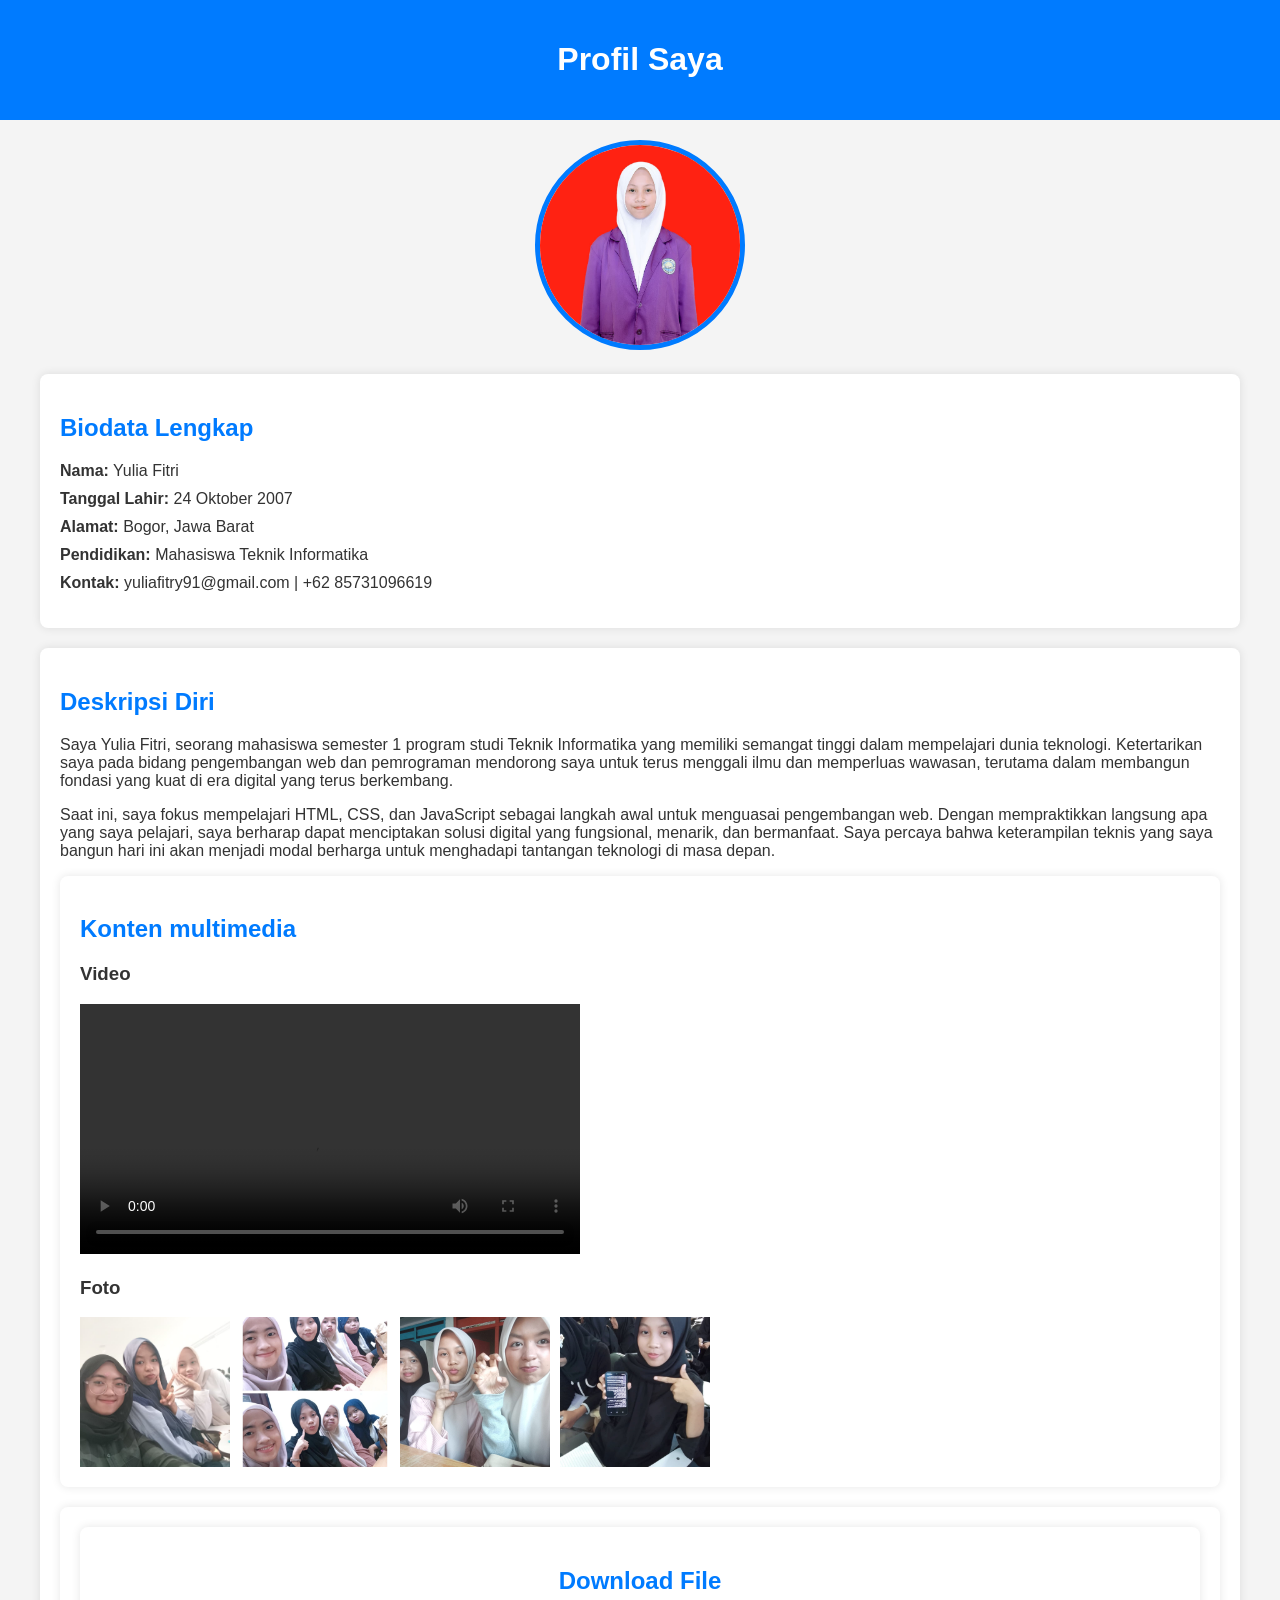
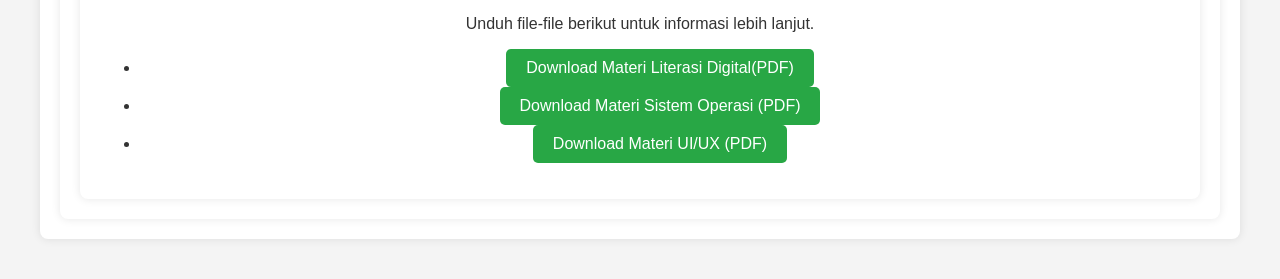
<file: Praktikum003/index.html>
<!DOCTYPE html>
<html lang="id">
<head>
    <meta charset="UTF-8">
    <meta name="viewport" content="width=device-width, initial-scale=1.0">
    <title>Profil Saya</title>
    <link rel="stylesheet" href="assets/style.css">
</head>
<body>
    <header>
        <h1>Profil Saya</h1>
    </header>
    <div class="container">
        <section class="profile-photo">
            <img src="assets/img/foto011.jpeg" alt="Foto Diri">
        </section>
        
        <section class="biodata">
            <h2>Biodata Lengkap</h2>
            <ul>
                <li><strong>Nama:</strong> Yulia Fitri</li>
                <li><strong>Tanggal Lahir:</strong> 24 Oktober 2007</li>
                <li><strong>Alamat:</strong> Bogor, Jawa Barat</li>
                <li><strong>Pendidikan:</strong> Mahasiswa Teknik Informatika</li>
                <li><strong>Kontak:</strong> yuliafitry91@gmail.com | +62 85731096619</li>
            </ul>
        </section>
        
        <section class="description">
            <h2>Deskripsi Diri</h2>
            <p>Saya Yulia Fitri, seorang mahasiswa semester 1 program studi Teknik Informatika yang memiliki semangat tinggi dalam mempelajari dunia teknologi. Ketertarikan saya pada bidang pengembangan web dan pemrograman mendorong saya untuk terus menggali ilmu dan memperluas wawasan, terutama dalam membangun fondasi yang kuat di era digital yang terus berkembang.</p>
            <p>Saat ini, saya fokus mempelajari HTML, CSS, dan JavaScript sebagai langkah awal untuk menguasai pengembangan web. Dengan mempraktikkan langsung apa yang saya pelajari, saya berharap dapat menciptakan solusi digital yang fungsional, menarik, dan bermanfaat. Saya percaya bahwa keterampilan teknis yang saya bangun hari ini akan menjadi modal berharga untuk menghadapi tantangan teknologi di masa depan.</p>
        <section class="multimedia">
            <h2>Konten multimedia</h2>
            <h3>Video</h3>
            <div>
            <video width="500px"controls>
            <source src="assets/video/video.mp4" type="video/mp4">
            </video controls>
          </div>
        <section>
<h3>Foto</h3>
            <div style="display: flex; flex-wrap: wrap; gap: 10px;">
                <img src="assets/img/foto1.jpeg" alt="Foto 1" style="width: 150px; height: 150px; object-fit: cover;">
                <img src="assets/img/foto2.jpeg" alt="Foto 2" style="width: 150px; height: 150px; object-fit: cover;">
                <img src="assets/img/foto3.jpeg" alt="Foto 3" style="width: 150px; height: 150px; object-fit: cover;">
                <img src="assets/img/foto4.jpeg" alt="Foto 4" style="width: 150px; height: 150px; object-fit: cover;">
            </div>
        </section>
        </section>
        
        <section class="download">
    <section class="download">
    <h2>Download File</h2>
    <p>Unduh file-file berikut untuk informasi lebih lanjut.</p>
    <ul>
     <li><a href="https://sg.docworkspace.com/d/sIHjUz6KbAcTR3ccG?sa=cl" download>Download Materi Literasi Digital(PDF)</a></li>
    <li><a href="https://sg.docworkspace.com/d/sIALUz6KbAf7Y3ccG?sa=cl" download>Download Materi Sistem Operasi (PDF)</a></li>
    <li><a href="https://sg.docworkspace.com/d/sIL3Uz6KbAZTb3ccG?sa=cl" download>Download Materi UI/UX (PDF)</a></li>
    </ul>
</section>
    </div>
</body>
</html>
</file>
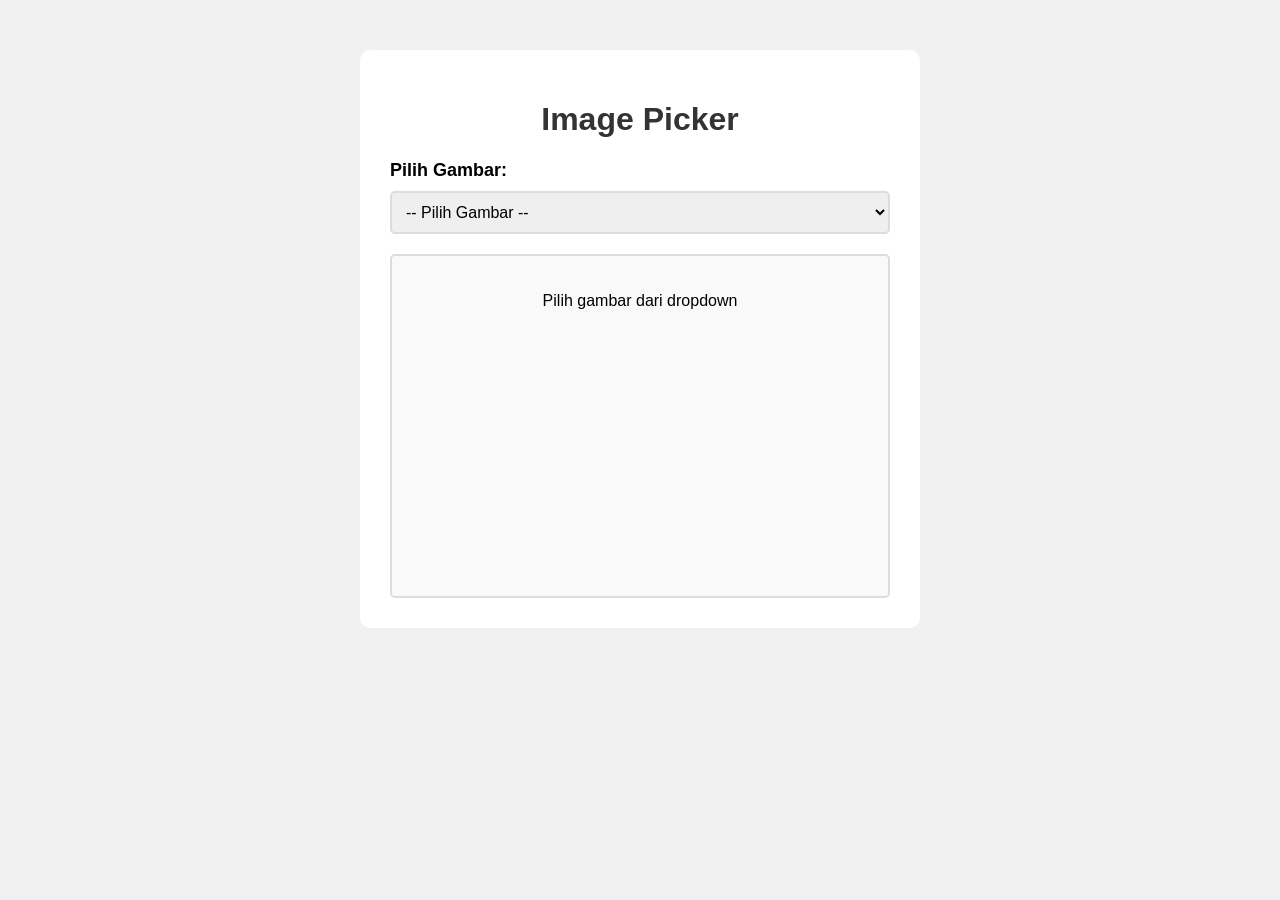
<file: Praktikum009/index.html>
<!DOCTYPE html>
<html>
<head>
    <title>Image Picker</title>
    <style>
        body {
            font-family: Arial;
            margin: 50px;
            background-color: #f0f0f0;
        }

        .container {
            background-color: white;
            padding: 30px;
            border-radius: 10px;
            max-width: 500px;
            margin: 0 auto;
        }

        h1 {
            text-align: center;
            color: #333;
        }

        label {
            font-size: 18px;
            font-weight: bold;
        }

        select {
            width: 100%;
            padding: 10px;
            font-size: 16px;
            margin-top: 10px;
            margin-bottom: 20px;
            border: 2px solid #ddd;
            border-radius: 5px;
        }

        .gambar {
            text-align: center;
            padding: 20px;
            background-color: #f9f9f9;
            border: 2px solid #ddd;
            border-radius: 5px;
            min-height: 300px;
        }

        .gambar img {
            max-width: 100%;
            max-height: 300px;
            border-radius: 5px;
        }

        .kotak-alert {
            display: none;
            position: fixed;
            top: 50%;
            left: 50%;
            transform: translate(-50%, -50%);
            background-color: white;
            padding: 20px;
            border: 2px solid #333;
            border-radius: 10px;
            box-shadow: 0 4px 8px rgba(0,0,0,0.2);
            z-index: 1000;
        }

        .kotak-alert h3 {
            margin-top: 0;
            color: #333;
        }

        .tombol-ok {
            background-color: #4CAF50;
            color: white;
            padding: 10px 30px;
            border: none;
            border-radius: 5px;
            cursor: pointer;
            font-size: 16px;
        }

        .tombol-ok:hover {
            background-color: #45a049;
        }

        .overlay {
            display: none;
            position: fixed;
            top: 0;
            left: 0;
            width: 100%;
            height: 100%;
            background-color: rgba(0,0,0,0.5);
            z-index: 999;
        }
    </style>
</head>
<body>

    <div class="container">
        <h1>Image Picker</h1>
        
        <label>Pilih Gambar:</label>
        <select id="pilihanGambar">
            <option value="">-- Pilih Gambar --</option>
            <option value="bison">bison</option>
            <option value="gorila">gorila</option>
            <option value="gajah">gajah</option>
            <option value="harimau">harimau</option>
            <option value="kucing">kucing</option>
        </select>

        <div class="gambar" id="tempatGambar">
            <p>Pilih gambar dari dropdown</p>
        </div>
    </div>

    <!-- Overlay gelap -->
    <div class="overlay" id="overlay"></div>

    <!-- Kotak Alert -->
    <div class="kotak-alert" id="kotakAlert">
        <h3>⚠️ Aplikasi Javascript</h3>
        <p id="pesanAlert">Ini gambar bison.jpg</p>
        <button class="tombol-ok" onclick="tutupAlert()">OK</button>
    </div>

    <!-- Panggil file JavaScript terpisah -->
    <script src="script.js"></script>

</body>
</html>
</file>
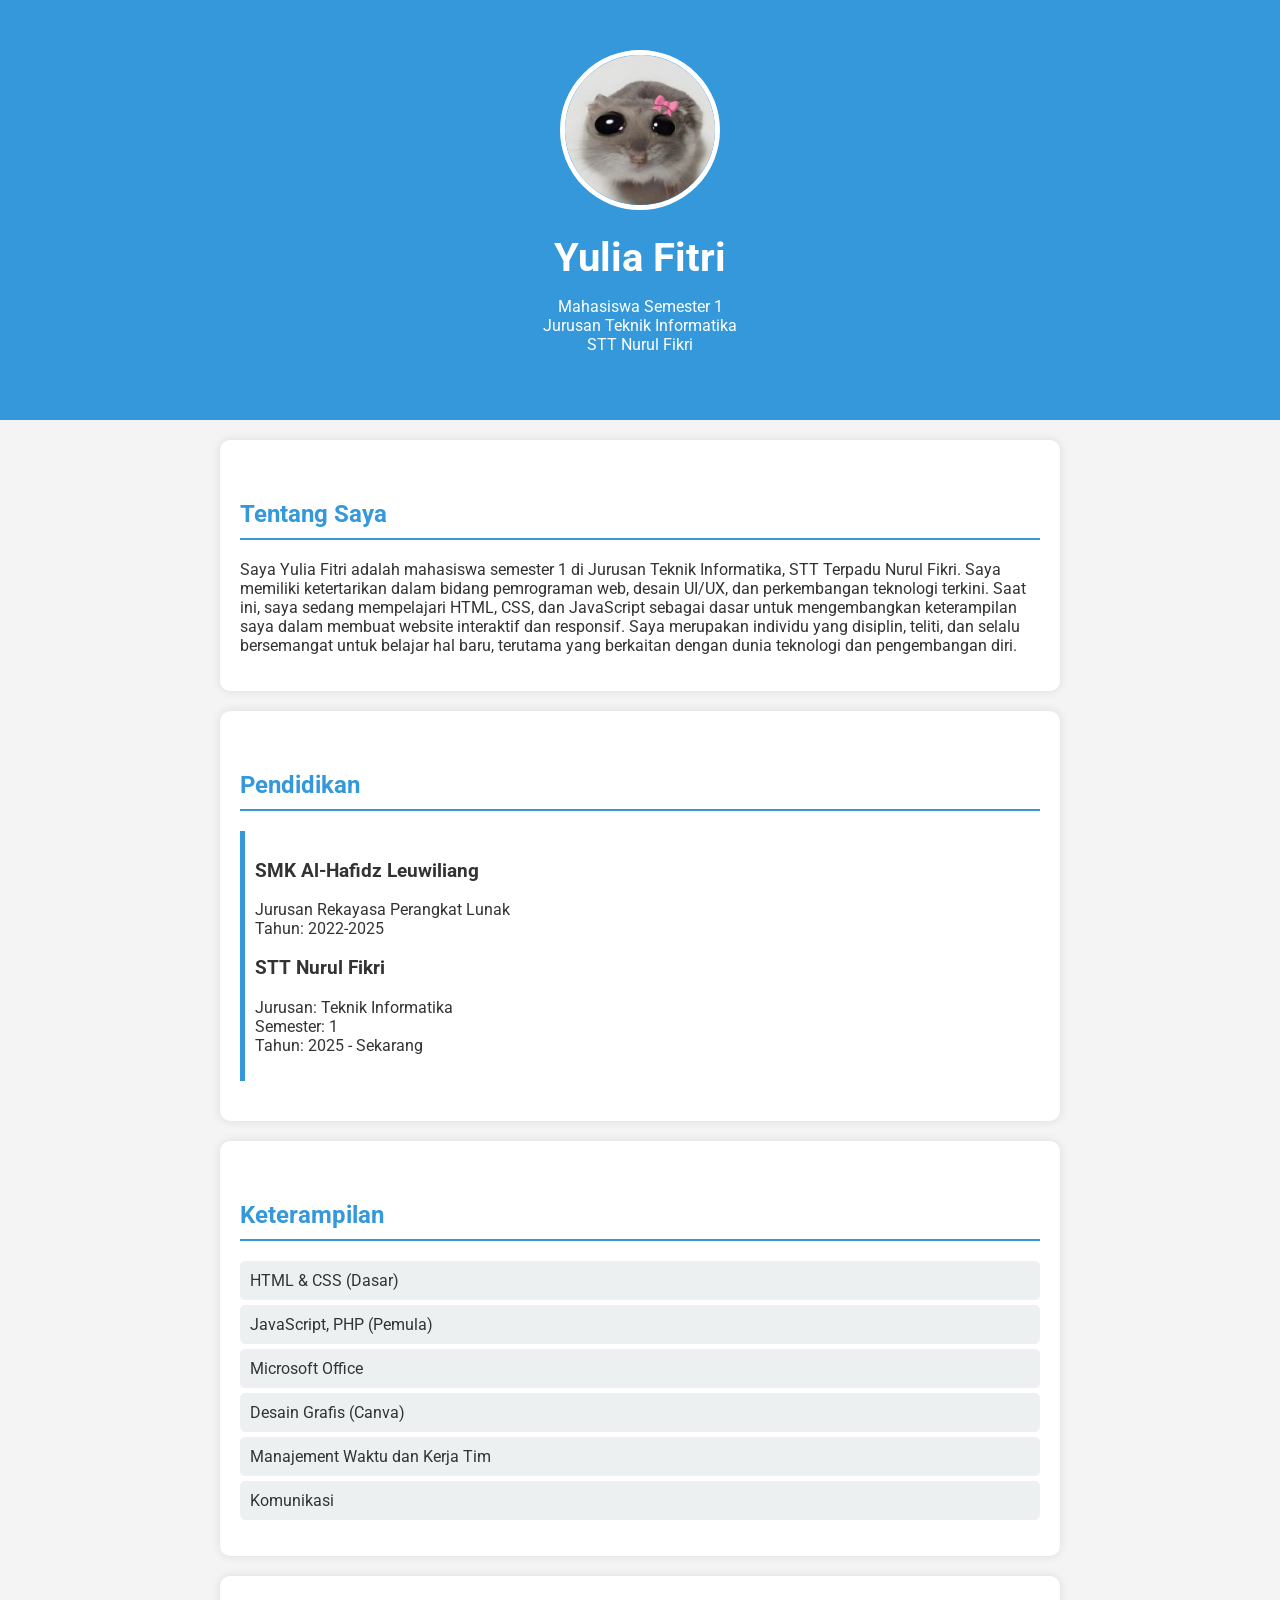
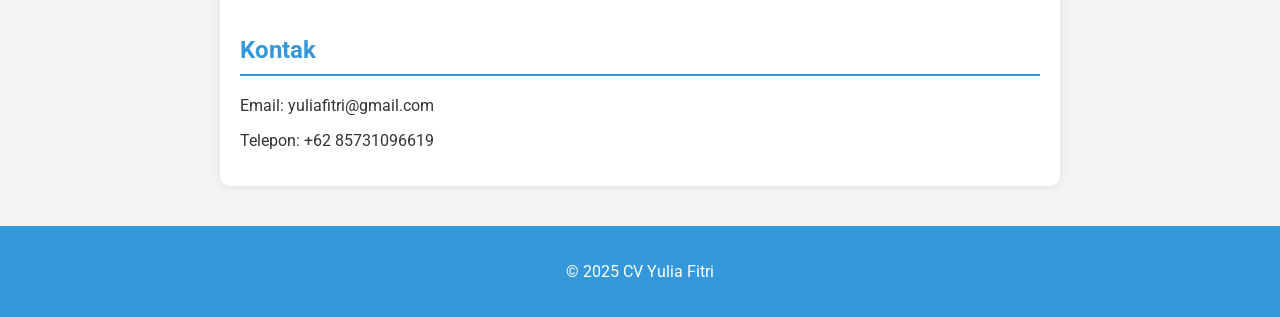
<file: Praktikum001/CV/index.html>
<!DOCTYPE html>
<html lang="id">
<head>
    <meta charset="UTF-8">
    <meta name="viewport" content="width=device-width, initial-scale=1.0">
    <title>CV Yulia Fitri</title>
    <link href="https://fonts.googleapis.com/css2?family=Roboto:wght@300;400;700&display=swap" rel="stylesheet">
    <link rel="stylesheet" href="style.css">
</head>
<body>
    <header>
        <div class="header-content">
            <img src="profile.jpeg" alt="Foto Yulia Fitri" class="profile-photo">
            <h1>Yulia Fitri</h1>
            <p>Mahasiswa Semester 1<br>Jurusan Teknik Informatika<br>STT Nurul Fikri</p>
        </div>
    </header>

    <section id="about">
        <h2>Tentang Saya</h2>
        <p>Saya Yulia Fitri adalah mahasiswa semester 1 di Jurusan Teknik Informatika, STT Terpadu Nurul Fikri. Saya memiliki ketertarikan dalam bidang pemrograman web, desain UI/UX, dan perkembangan teknologi terkini.
Saat ini, saya sedang mempelajari HTML, CSS, dan JavaScript sebagai dasar untuk mengembangkan keterampilan saya dalam membuat website interaktif dan responsif.
Saya merupakan individu yang disiplin, teliti, dan selalu bersemangat untuk belajar hal baru, terutama yang berkaitan dengan dunia teknologi dan pengembangan diri.</p>
</section>
    <section id="education">
        <h2>Pendidikan</h2>
        <div class="education-item">
            <h3>SMK Al-Hafidz Leuwiliang</h3>
            <p>Jurusan Rekayasa Perangkat Lunak<br>Tahun: 2022-2025</p>
            <h3>STT Nurul Fikri</h3>
            <p>Jurusan: Teknik Informatika<br>Semester: 1<br>Tahun: 2025 - Sekarang</p>
        </div>
    </section>

    <section id="skills">
        <h2>Keterampilan</h2>
        <ul>
            <li>HTML & CSS (Dasar)</li>
            <li>JavaScript, PHP (Pemula)</li>
            <li>Microsoft Office</li>
            <li>Desain Grafis (Canva)</li>
            <li>Manajement Waktu dan Kerja Tim</li>
            <li>Komunikasi</li>
        </ul>
    </section>

    <section id="contact">
        <h2>Kontak</h2>
        <p>Email: yuliafitri@gmail.com</p>
        <p>Telepon: +62 85731096619</p>
    </section>

    <footer>
        <p>&copy; 2025 CV Yulia Fitri</p>
    </footer>
</body>
</html>
</file>
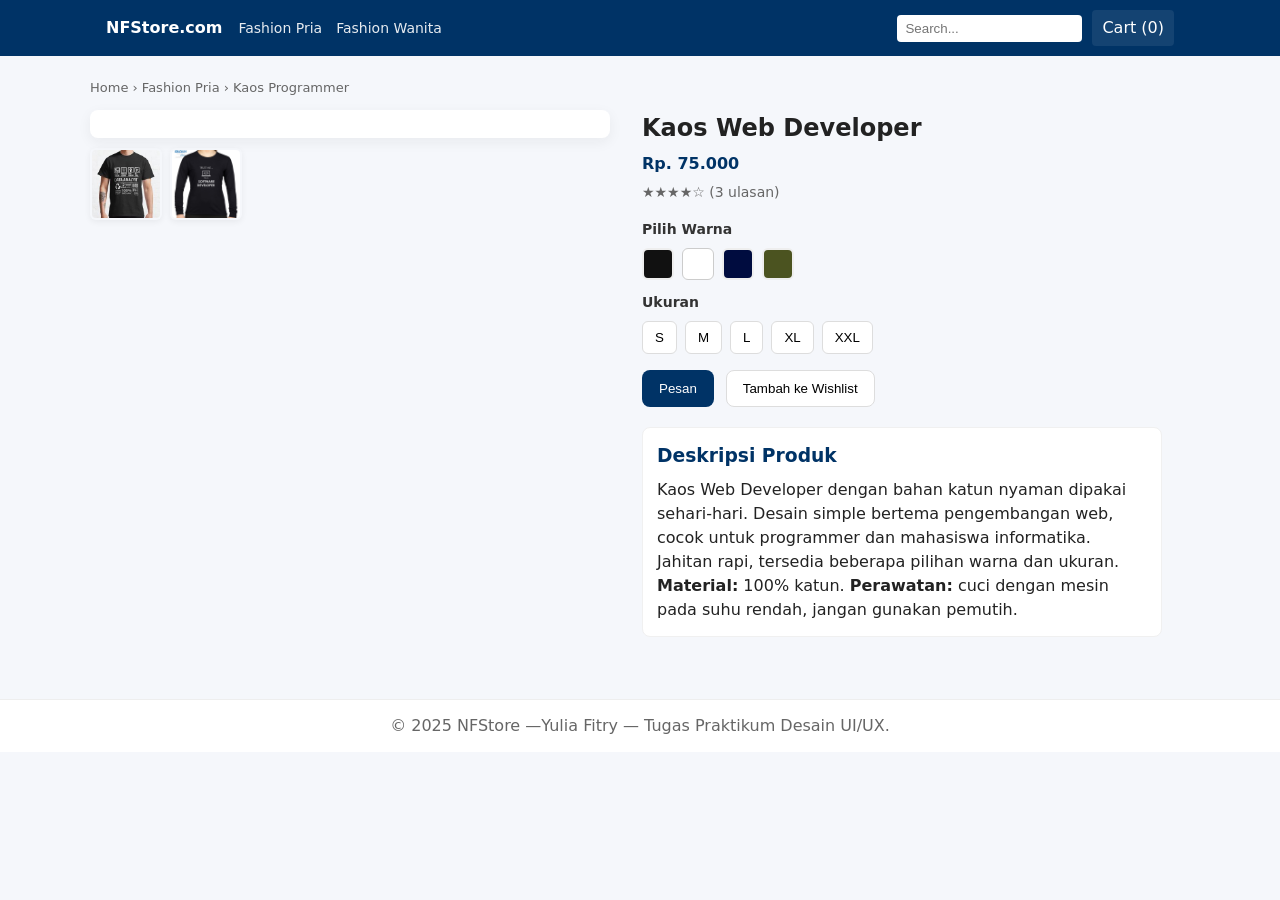
<file: Praktikum001/Web_Kaos/index.html>
<!doctype html>
<html lang="id">
<head>
  <meta charset="utf-8" />
  <meta name="viewport" content="width=device-width,initial-scale=1" />
  <title>Kaos Web Developer — Produk</title>
  <link rel="stylesheet" href="assets/style.css" />
</head>
<body>
  <header class="topbar">
    <div class="container">
      <div class="brand">NFStore.com</div>
      <nav class="nav">
        <a href="#">Fashion Pria</a>
        <a href="#">Fashion Wanita</a>
      </nav>
      <div class="actions">
        <input class="search" placeholder="Search..." />
        <a class="cart" href="#">Cart (0)</a>
      </div>
    </div>
  </header>

  <main class="container page">
    <div class="breadcrumbs">
      <a href="#">Home</a> › <a href="#">Fashion Pria</a> › <span>Kaos Programmer</span>
    </div>

    <section class="product">
      <div class="gallery">
        <div class="main-image">
        </div>
        <div class="thumbs">
          <img class="thumb" src="assets/img/kaos_pria.jpg" alt="Kaos Pria" data-src="img/kaos_pria.jpg" />
          <img class="thumb" src="assets/img/kaos_wanita.jpg" alt="Kaos Wanita"data-src="img/kaos_wanita.jpg" />
        </div>
      </div>

      <div class="detail">
        <h1 class="product-title">Kaos Web Developer</h1>
        <div class="price">Rp. 75.000</div>
        <div class="rating">★★★★☆ (3 ulasan)</div>

        <div class="variant">
          <div class="variant-group">
            <label class="label">Pilih Warna</label>
            <div class="colors">
              <button class="color" data-color="Hitam" title="Hitam" style="background:#111"></button>
              <button class="color" data-color="Putih" title="Putih" style="background:#fff; border:1px solid #ccc"></button>
              <button class="color" data-color="Pink" title="Navy" style="background:#000c3f"></button>
              <button class="color" data-color="Army" title="Army" style="background:#4b5320"></button>
            </div>
          </div>

          <div class="variant-group">
            <label class="label">Ukuran</label>
            <div class="sizes">
              <button class="size">S</button>
              <button class="size">M</button>
              <button class="size">L</button>
              <button class="size">XL</button>
              <button class="size">XXL</button>

            </div>
          </div>
        </div>

        <div class="actions-row">
          <button id="btnPesan" class="btn primary">Pesan</button>
          <button id="btnWishlist" class="btn ghost">Tambah ke Wishlist</button>
        </div>

        <div class="desc">
          <h3>Deskripsi Produk</h3>
          <p>
            Kaos Web Developer dengan bahan katun nyaman dipakai sehari-hari. Desain simple bertema pengembangan web,
            cocok untuk programmer dan mahasiswa informatika. Jahitan rapi, tersedia beberapa pilihan warna dan ukuran.
          </p>
          <p>
            <strong>Material:</strong> 100% katun. <strong>Perawatan:</strong> cuci dengan mesin pada suhu rendah, jangan
            gunakan pemutih.
          </p>
        </div>
      </div>
    </section>
  </main>

  <footer class="sitefoot">
    <div class="container">
      © 2025 NFStore —Yulia Fitry — Tugas Praktikum Desain UI/UX.
    </div>
  </footer>

  <script>
    document.querySelectorAll('.thumb').forEach(t => {
      t.addEventListener('click', () => {
        const src = t.getAttribute('data-src');
        document.getElementById('mainImg').src = src;
      });
    });

    document.querySelectorAll('.color').forEach(btn => {
      btn.addEventListener('click', () => {
        document.querySelectorAll('.color').forEach(c => c.classList.remove('active'));
        btn.classList.add('active');
      });
    });
    document.querySelectorAll('.size').forEach(btn => {
      btn.addEventListener('click', () => {
        document.querySelectorAll('.size').forEach(s => s.classList.remove('active'));
        btn.classList.add('active');
      });
    });

    document.getElementById('btnPesan').addEventListener('click', () => {
      const color = document.querySelector('.color.active')?.dataset.color || 'Belum dipilih';
      const size = document.querySelector('.size.active')?.textContent || 'Belum dipilih';
      alert('Pesanan: Kaos Web Developer\\nWarna: ' + color + '\\nUkuran: ' + size);
    });
  </script>
</body>
</html>
</file>
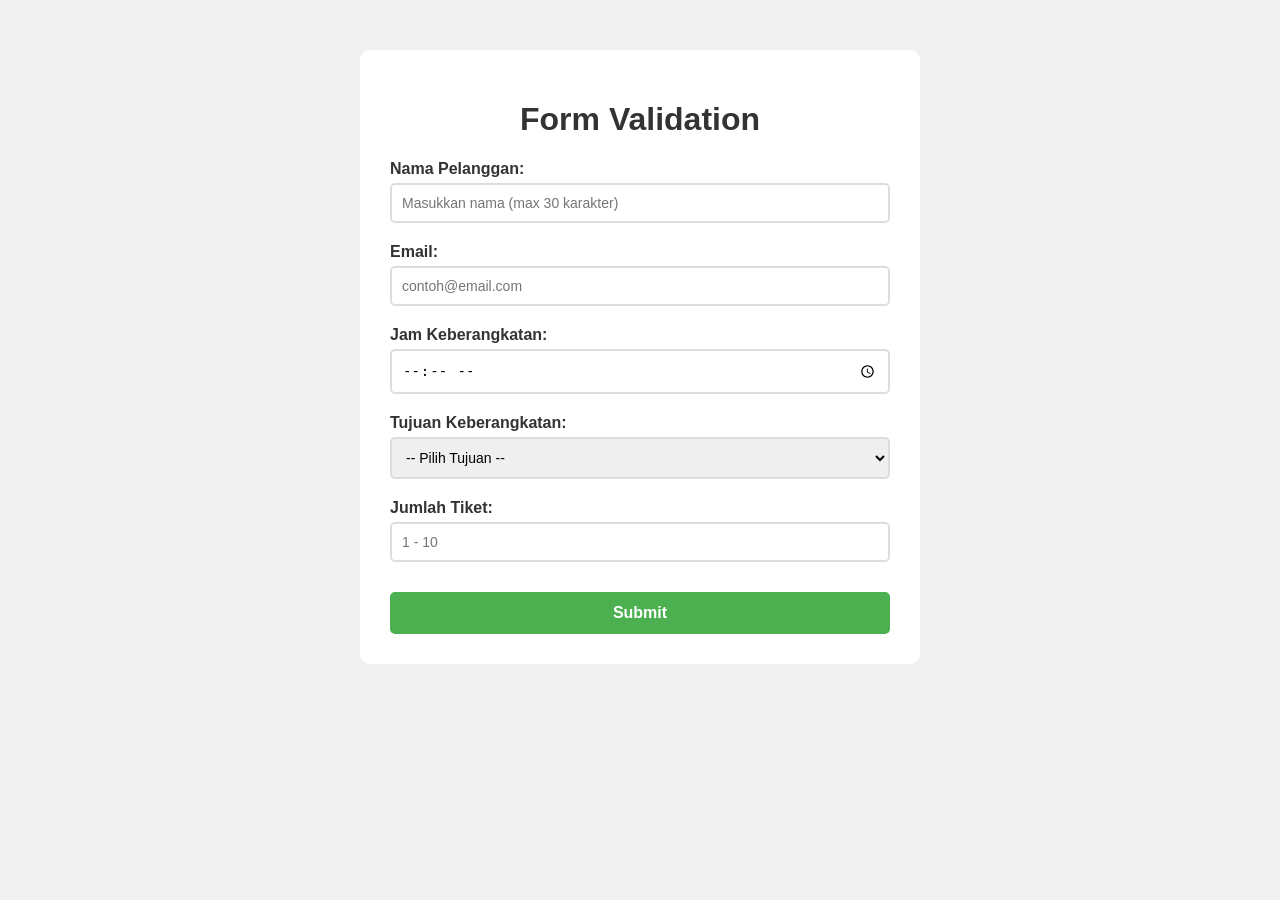
<file: Praktikum009/Praktikum_form validation/index.html>
<!DOCTYPE html>
<html>
<head>
    <title>Form Validation</title>
    <style>
        body {
            font-family: Arial;
            margin: 50px;
            background-color: #f0f0f0;
        }

        .container {
            background-color: white;
            padding: 30px;
            border-radius: 10px;
            max-width: 500px;
            margin: 0 auto;
        }

        h1 {
            text-align: center;
            color: #333;
        }

        .form-group {
            margin-bottom: 20px;
        }

        label {
            display: block;
            margin-bottom: 5px;
            font-weight: bold;
            color: #333;
        }

        input, select {
            width: 100%;
            padding: 10px;
            border: 2px solid #ddd;
            border-radius: 5px;
            font-size: 14px;
            box-sizing: border-box;
        }

        input:focus, select:focus {
            outline: none;
            border-color: #4CAF50;
        }

        .error {
            border-color: red !important;
        }

        .error-message {
            color: red;
            font-size: 12px;
            margin-top: 5px;
            display: none;
        }

        .error-message.show {
            display: block;
        }

        button {
            width: 100%;
            padding: 12px;
            background-color: #4CAF50;
            color: white;
            border: none;
            border-radius: 5px;
            font-size: 16px;
            font-weight: bold;
            cursor: pointer;
            margin-top: 10px;
        }

        button:hover {
            background-color: #45a049;
        }

        .success-message {
            background-color: #d4edda;
            color: #155724;
            padding: 15px;
            border-radius: 5px;
            margin-top: 20px;
            display: none;
        }

        .success-message.show {
            display: block;
        }
    </style>
</head>
<body>

    <div class="container">
        <h1>Form Validation</h1>
        
        <form id="myForm">
            <!-- Nama Pelanggan -->
            <div class="form-group">
                <label>Nama Pelanggan:</label>
                <input type="text" id="nama" placeholder="Masukkan nama (max 30 karakter)">
                <div class="error-message" id="errorNama">Nama harus diisi dan maksimal 30 karakter!</div>
            </div>

            <!-- Email -->
            <div class="form-group">
                <label>Email:</label>
                <input type="email" id="email" placeholder="contoh@email.com">
                <div class="error-message" id="errorEmail">Email harus diisi dengan format yang benar!</div>
            </div>

            <!-- Jam Keberangkatan -->
            <div class="form-group">
                <label>Jam Keberangkatan:</label>
                <input type="time" id="jam">
                <div class="error-message" id="errorJam">Jam harus antara 00.00 - 23.59!</div>
            </div>

            <!-- Tujuan Keberangkatan -->
            <div class="form-group">
                <label>Tujuan Keberangkatan:</label>
                <select id="tujuan">
                    <option value="">-- Pilih Tujuan --</option>
                    <option value="Jakarta">Jakarta</option>
                    <option value="Bandung">Bandung</option>
                    <option value="Surabaya">Surabaya</option>
                    <option value="Yogyakarta">Yogyakarta</option>
                    <option value="Bali">Bali</option>
                </select>
                <div class="error-message" id="errorTujuan">Tujuan harus dipilih!</div>
            </div>

            <!-- Jumlah Tiket -->
            <div class="form-group">
                <label>Jumlah Tiket:</label>
                <input type="number" id="tiket" placeholder="1 - 10" min="1" max="10">
                <div class="error-message" id="errorTiket">Jumlah tiket harus antara 1 - 10!</div>
            </div>

            <button type="submit">Submit</button>
        </form>

        <div class="success-message" id="successMessage">
            <strong>Data berhasil disimpan!</strong><br>
            <span id="dataRingkasan"></span>
        </div>
    </div>

    <!-- Panggil file JavaScript terpisah -->
    <script src="validation.js"></script>

</body>
</html>
</file>
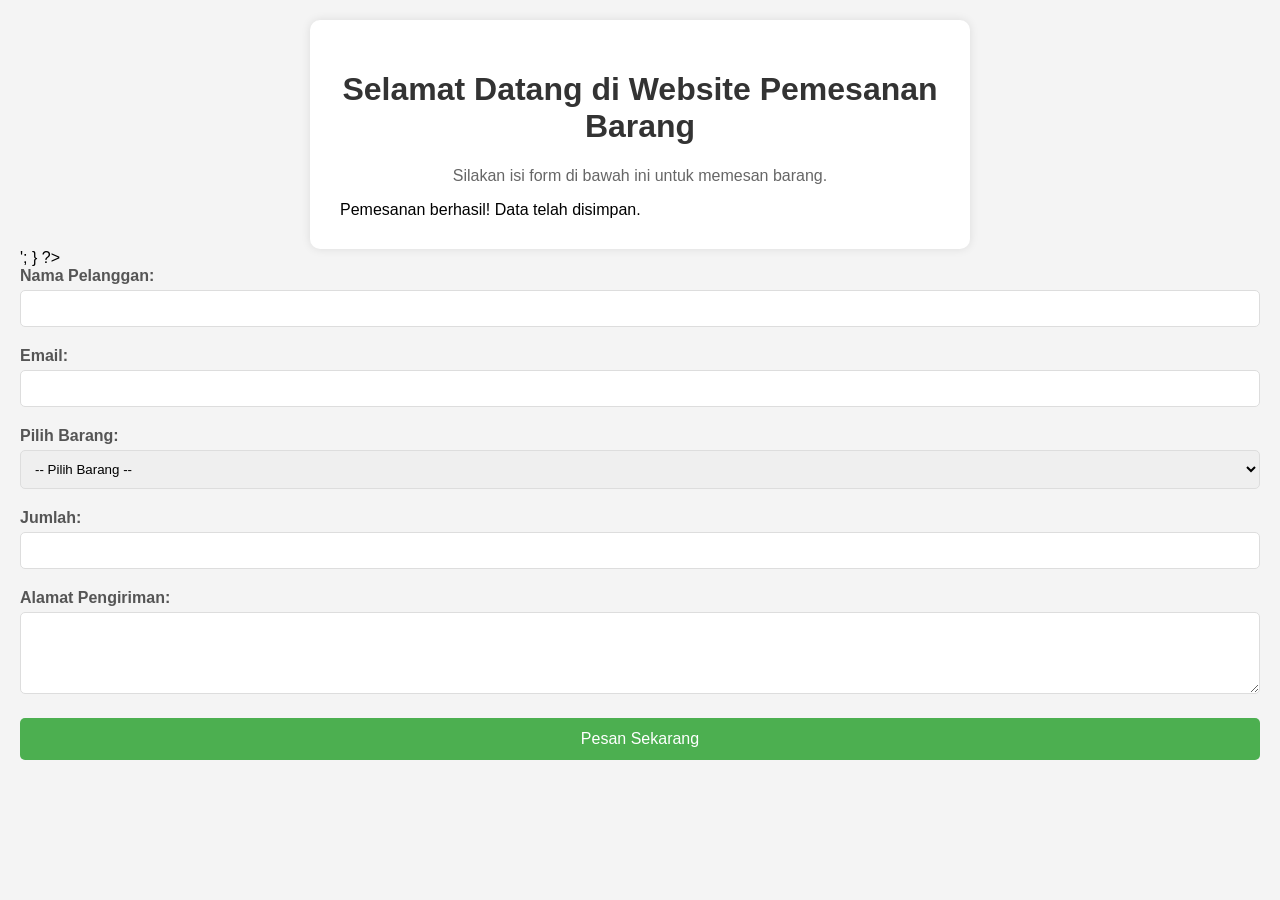
<file: Praktikum002/order produk/assets/index.html>
<!DOCTYPE html>
<html lang="id">
<head>
    <meta charset="UTF-8">
    <meta name="viewport" content="width=device-width, initial-scale=1.0">
    <title>Pemesanan Barang</title>
    <link rel="stylesheet" href="style.css">
</head>
<body>
    <div class="container">
        <h1>Selamat Datang di Website Pemesanan Barang</h1>
        <p>Silakan isi form di bawah ini untuk memesan barang.</p>
        
        <?php
        // Cek jika ada pesan konfirmasi dari proses.php
        if (isset($_GET['status']) && $_GET['status'] == 'success') {
            echo '<div class="success">Pemesanan berhasil! Data telah disimpan.</div>';
        }
        ?>
        
        <form action="process.php" method="POST">
            <div class="form-group">
                <label for="nama">Nama Pelanggan:</label>
                <input type="text" id="nama" name="nama" required>
            </div>
            
            <div class="form-group">
                <label for="email">Email:</label>
                <input type="email" id="email" name="email" required>
            </div>
            
            <div class="form-group">
                <label for="barang">Pilih Barang:</label>
                <select id="barang" name="barang" required>
                    <option value="">-- Pilih Barang --</option>
                    <option value="Laptop">Laptop (Rp 10.000.000)</option>
                    <option value="Smartphone">Smartphone (Rp 5.000.000)</option>
                    <option value="Tablet">Tablet (Rp 3.000.000)</option>
                </select>
            </div>
            
            <div class="form-group">
                <label for="jumlah">Jumlah:</label>
                <input type="number" id="jumlah" name="jumlah" min="1" required>
            </div>
            
            <div class="form-group">
                <label for="alamat">Alamat Pengiriman:</label>
                <textarea id="alamat" name="alamat" rows="4" required></textarea>
            </div>
            
            <button type="submit">Pesan Sekarang</button>
        </form>
    </div>
</body>
</html>
</file>
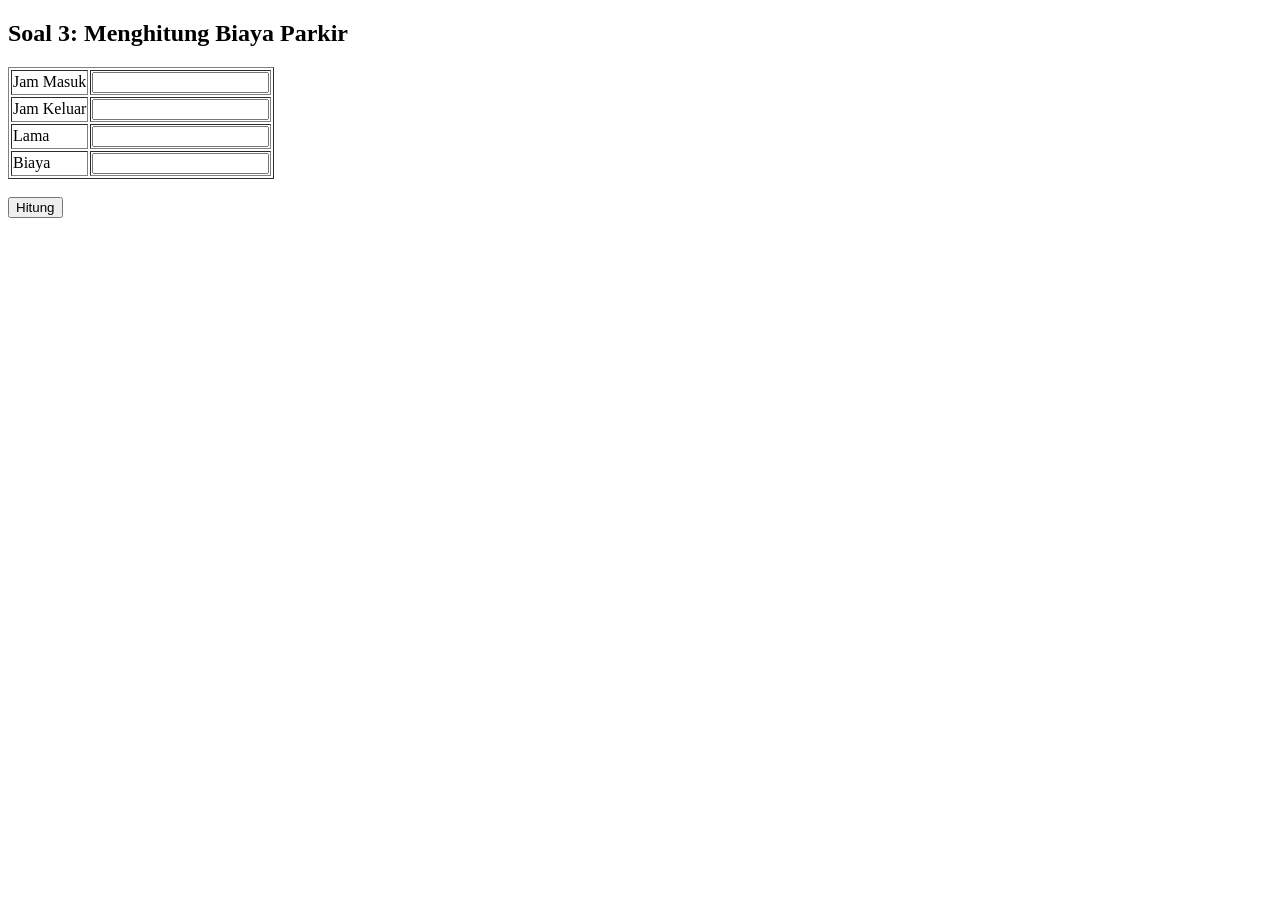
<file: Praktikum 8 UI_UX/biaya parkir.html>
<!DOCTYPE html>
<html>
<head>
    <title>Soal 3: Menghitung Biaya Parkir</title>
</head>
<body>

    <h2>Soal 3: Menghitung Biaya Parkir</h2>
    <table border="1">
        <tr>
            <td>Jam Masuk</td>
            <td><input type="number" id="jamMasuk"></td>
        </tr>
        <tr>
            <td>Jam Keluar</td>
            <td><input type="number" id="jamKeluar"></td>
        </tr>
        <tr>
            <td>Lama</td>
            <td><input type="text" id="lama" readonly></td>
        </tr>
        <tr>
            <td>Biaya</td>
            <td><input type="text" id="biaya" readonly></td>
        </tr>
    </table>
    
    <br>
    <button onclick="hitungParkir()">Hitung</button>

    <script>
        function hitungParkir() {
            // Ambil nilai jam masuk dan jam keluar
            var jamMasuk = document.getElementById("jamMasuk").value;
            var jamKeluar = document.getElementById("jamKeluar").value;
            
            // Hitung lama parkir
            var lama = jamKeluar - jamMasuk;
            
            // Hitung biaya parkir
            var biaya;
            if (lama <= 2) {
                biaya = 3000;
            } else {
                biaya = 3000 + ((lama - 2) * 1000);
            }
            
            // Tampilkan hasil
            document.getElementById("lama").value = lama + " jam";
            document.getElementById("biaya").value = biaya;
        }
    </script>

</body>
</html>
</file>
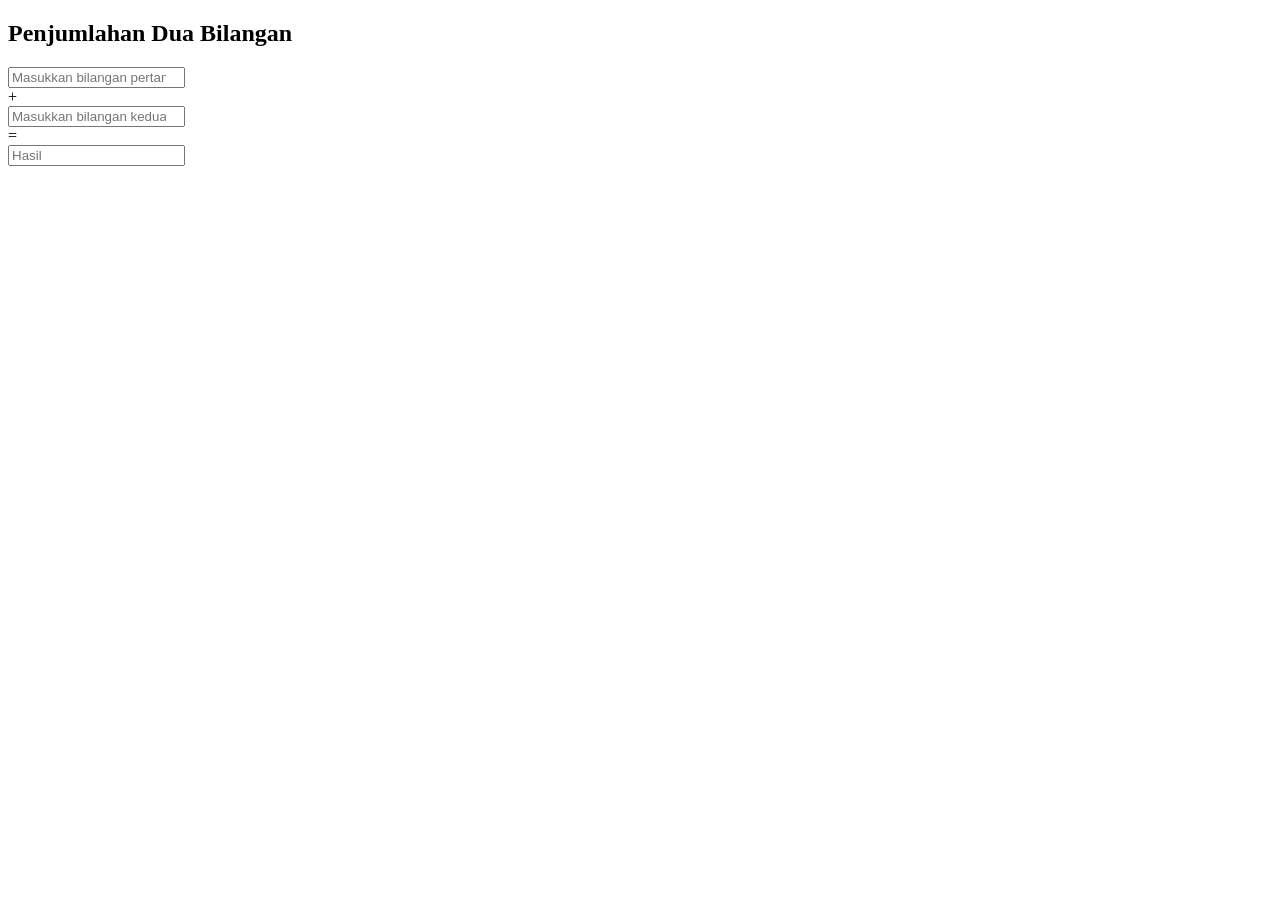
<file: Praktikum 8 UI_UX/jumlah dua bilangan.html>
<!DOCTYPE html>
<html lang="id">
<head>
    <meta charset="UTF-8">
    <meta name="viewport" content="width=device-width, initial-scale=1.0">
    <title>Menghitung Jumlah Dua Bilangan</title>
<body>
    <div class="container">
        <h2>Penjumlahan Dua Bilangan</h2>
        <div class="input-group">
            <input type="number" id="bilangan1" placeholder="Masukkan bilangan pertama" onchange="hitungJumlah()">
        </div>
        
        <div class="operator">+</div>
        
        <div class="input-group">
            <input type="number" id="bilangan2" placeholder="Masukkan bilangan kedua" onchange="hitungJumlah()">
        </div>
        
        <div class="operator">=</div>
        
        <div class="result-box">
            <input type="number" id="hasil" placeholder="Hasil" readonly>
        </div>
        
        <div class="info">
        </div>
    </div>

    <script>
        function hitungJumlah() {
            const bilangan1 = parseFloat(document.getElementById('bilangan1').value);
            const bilangan2 = parseFloat(document.getElementById('bilangan2').value);
            
            if (!isNaN(bilangan1) && !isNaN(bilangan2)) {
                const hasil = bilangan1 + bilangan2;
                
                document.getElementById('hasil').value = hasil;
            } else {
                document.getElementById('hasil').value = '';
            }
        }
    </script>
</body>
</html>
</file>
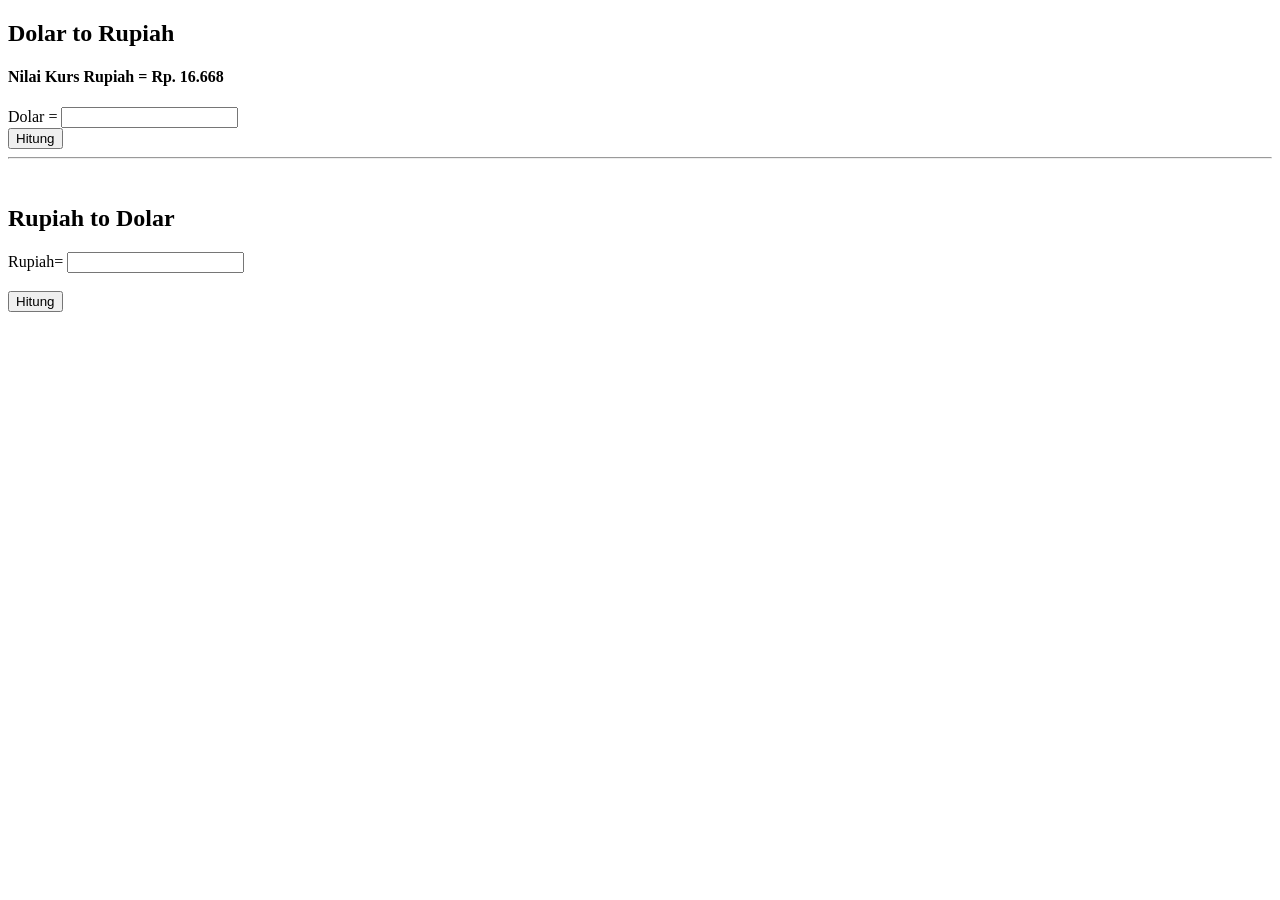
<file: Praktikum 8 UI_UX/kurs.html>
<!DOCTYPE html>
<html lang="en">
<head>
    <meta charset="UTF-8">
    <meta name="viewport" content="width=device-width, initial-scale=1.0">
    <title>Menghitung Kurs Dollar & Rupiah</title>
</head>
<body>
    <h2>Dolar to Rupiah</h2>
    <h4> Nilai Kurs Rupiah = Rp. 16.668</h4>
    <label for="dolar">Dolar =</label>
    <input type="'number"id="dolar">
    <br>
    <button type="button" onclick="hitung_dolar()">Hitung</button>
    <hr>
    <br>
    <span id="hasil1"></span>
    <h2> Rupiah to Dolar</h2>

    <label for = "rupiah">Rupiah=</label>
    <input type="'number"id="rupiah">
    <br>
    <span id="hasil2"></span>
   <br>
   <button type="button" onclick="hitung_rupiah()">Hitung</button>
   <script>
    function hitung_dolar() {
       let rp = 16668;
       let d = document.getElementById("dolar").value;

       let hasil_dolar= d* rp;
        document.getElementById("hasil1").innerHTML = "Hasil: Rp. " + hasil_dolar;
    }
    function hitung_rupiah() {
        let rp2 = document.getElementById("rupiah").value

        let hasil_rupiah = rp2 * (1/16668);
        document.getElementById("hasil2").innerHTML = "Hasil: Rp. " + hasil_rupiah;
        
    }
   </script>

</body>
</html>
</file>
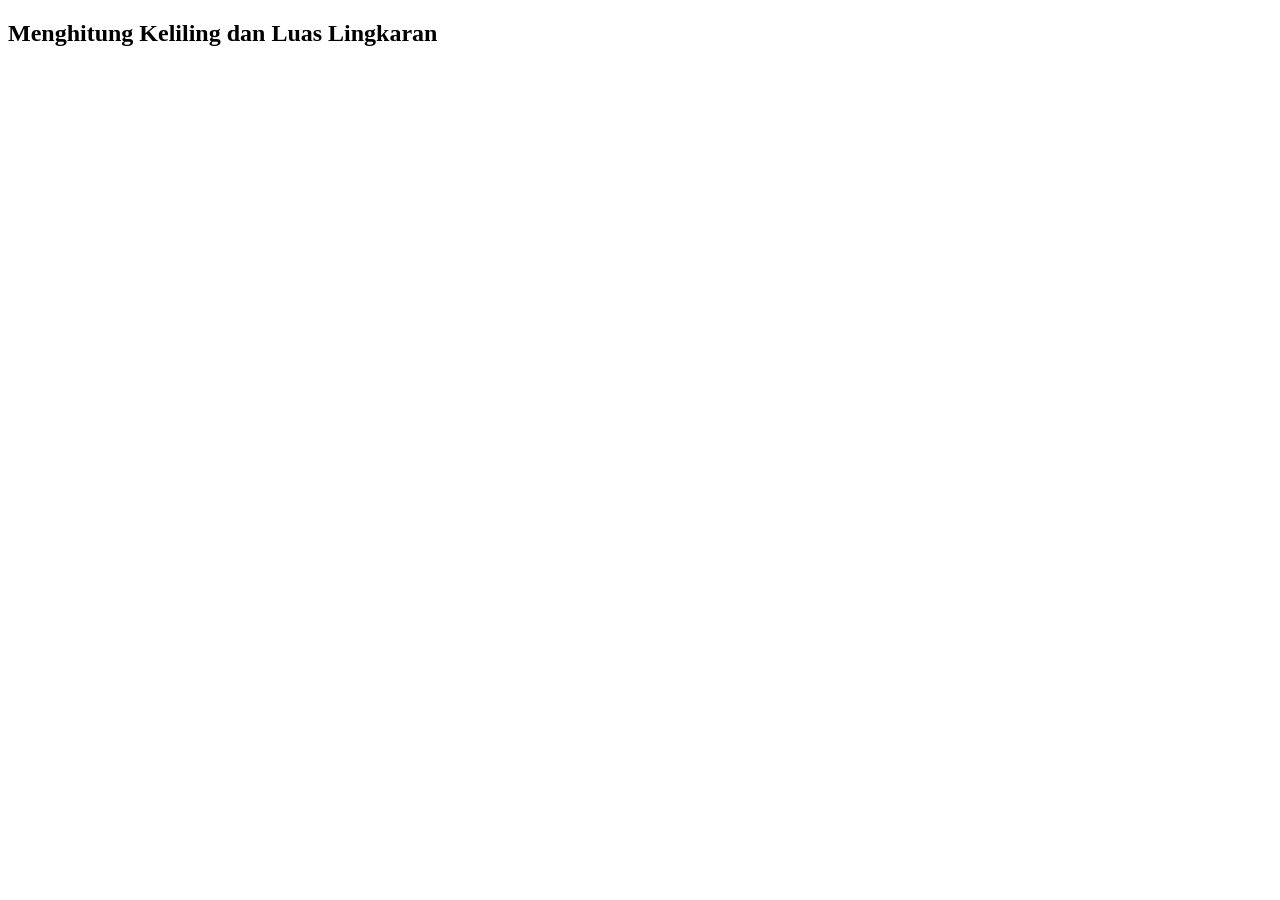
<file: Praktikum 8 UI_UX/lingkaran.html>
<!DOCTYPE html>
<html lang="en">
<head>
    <meta charset="UTF-8">
    <meta name="viewport" content="width=device-width, initial-scale=1.0">
    <title>Menghitung Keliling dan Luas Lingkaran</title>
</head>
<body>
    <h2>Menghitung Keliling dan Luas Lingkaran</h2>
    <span id="phi"></span>
    <br>
    <span id="jari"></span>
    <br>
    <span id="luas"></span>
    <br>
    <span id="keliling"></span>
    
</body>
</html>
</file>
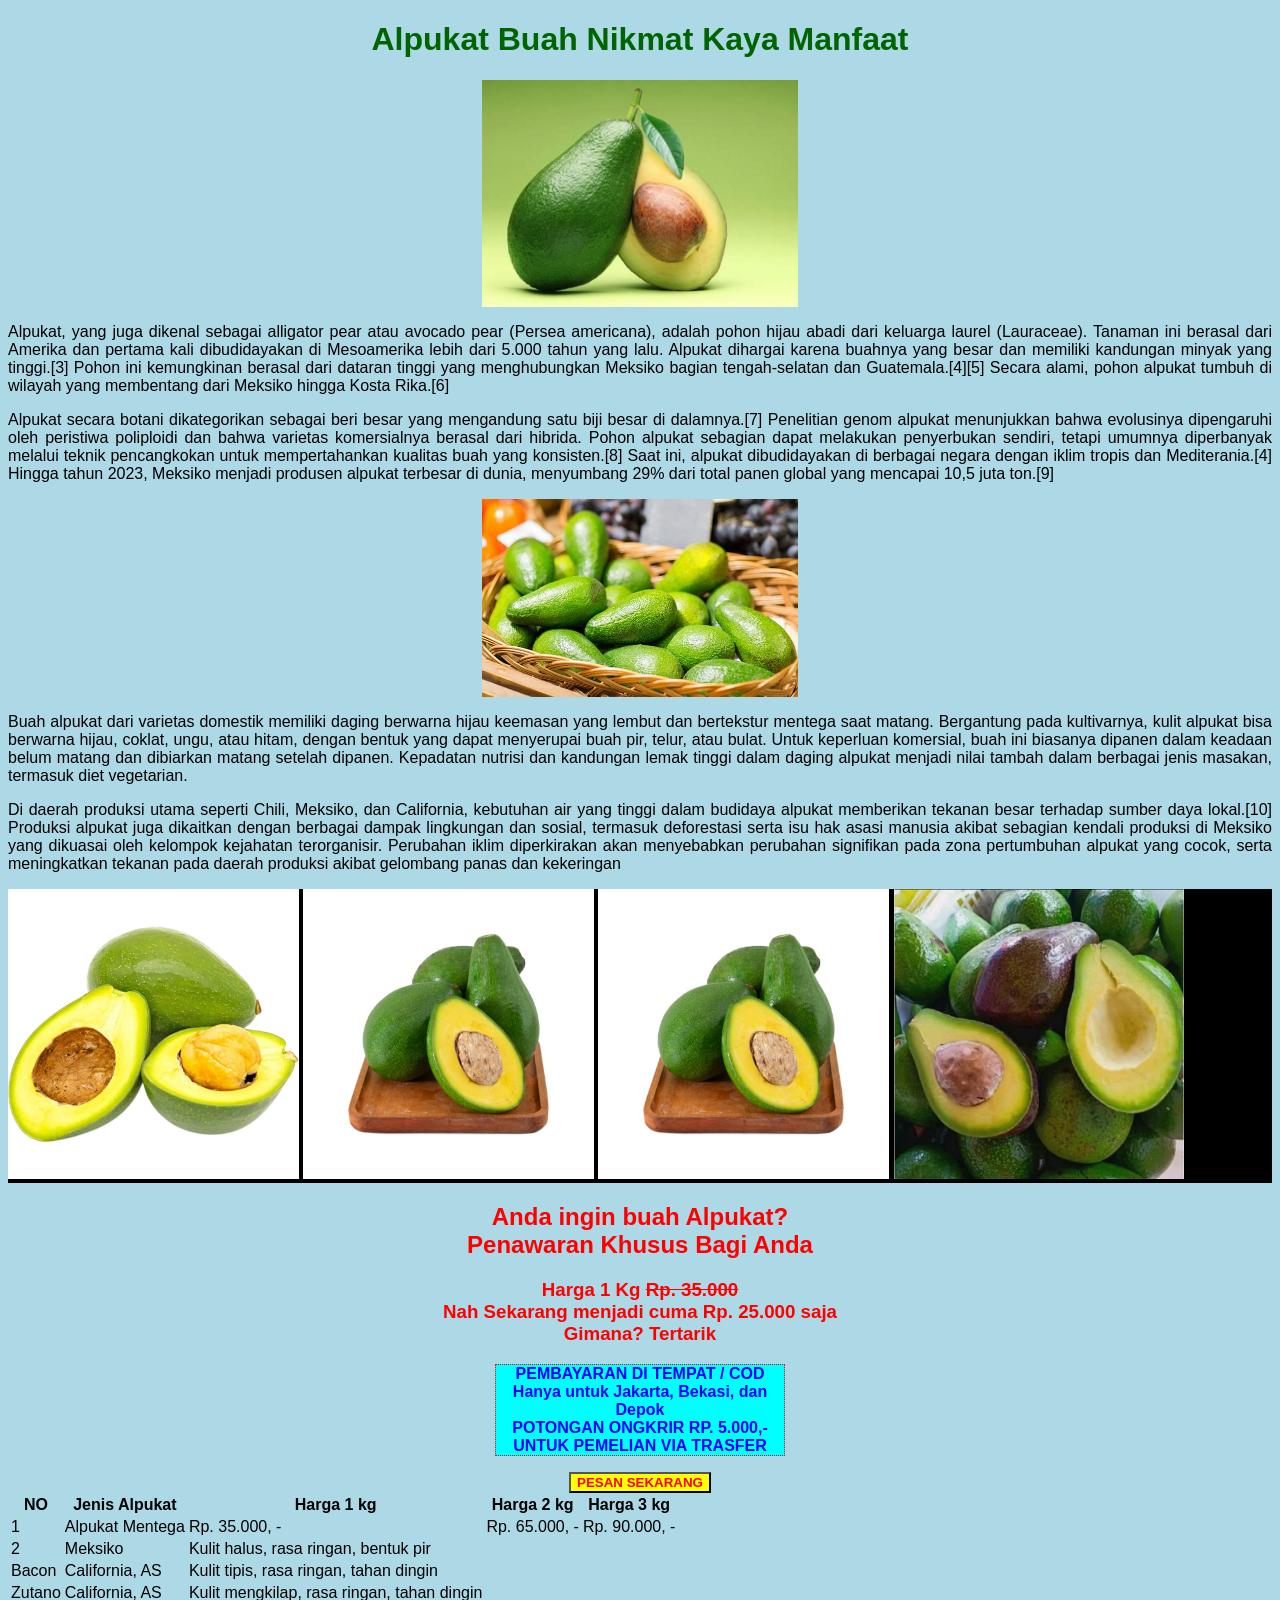
<file: Praktikum004/alpukat.html>
<!DOCTYPE html>
<html lang="en">
<head>
    <meta charset="UTF-8">
    <meta name="viewport" content="width=device-width, initial-scale=1.0">
    <title>Alpukat</title>
    <style>
        body {
            background-color: lightblue;
            font-family: 'Lucida Sans',Verdana, Geneva, Tahoma, sans-serif;
        }
        h1 {
            text-align: center;
            color: darkgreen;
        }
        p {
            text-align: justify;
            width: fit-content;
        }
        .center {
            display: block;
            margin-left: auto;
            margin-right: auto;
            width: 25%;
        }
        .foto {
            background-color: black;
        }
        .foto img {
            margin: auto;
            width: 23%;
        }
        .promo {
            text-align: center;
            color: red;
            font-weight: bold;
        }
        .COD {
            margin: auto;
            width: 23%;
            margin-right: auto;
            margin-left: auto;
        }
        .COD p{
            background-color: aqua;
            border: 1px dotted red;
            text-align: center;
            font-weight: bold;
            color: blue;
        }
        #tombol {
            background-color: yellow;
            color: red;
            text-align: center;
            font-weight: bold;
            display: block;  
            margin-right: auto;
            margin-left: auto;
        }
    </style>
</head>
<body>
    <h1>Alpukat Buah Nikmat Kaya Manfaat</h1>
    <img src="img/poto1.jpeg" alt="Alpukat" class="center">
    <p>Alpukat, yang juga dikenal sebagai alligator pear atau avocado pear (Persea americana), adalah pohon hijau abadi dari keluarga laurel (Lauraceae). Tanaman ini berasal dari Amerika dan pertama kali dibudidayakan di Mesoamerika lebih dari 5.000 tahun yang lalu. Alpukat dihargai karena buahnya yang besar dan memiliki kandungan minyak yang tinggi.[3] Pohon ini kemungkinan berasal dari dataran tinggi yang menghubungkan Meksiko bagian tengah-selatan dan Guatemala.[4][5] Secara alami, pohon alpukat tumbuh di wilayah yang membentang dari Meksiko hingga Kosta Rika.[6]
     <p>Alpukat secara botani dikategorikan sebagai beri besar yang mengandung satu biji besar di dalamnya.[7] Penelitian genom alpukat menunjukkan bahwa evolusinya dipengaruhi oleh peristiwa poliploidi dan bahwa varietas komersialnya berasal dari hibrida. Pohon alpukat sebagian dapat melakukan penyerbukan sendiri, tetapi umumnya diperbanyak melalui teknik pencangkokan untuk mempertahankan kualitas buah yang konsisten.[8] Saat ini, alpukat dibudidayakan di berbagai negara dengan iklim tropis dan Mediterania.[4] Hingga tahun 2023, Meksiko menjadi produsen alpukat terbesar di dunia, menyumbang 29% dari total panen global yang mencapai 10,5 juta ton.[9]</p>
    <img src="img/poto2.jpeg" alt="Olahan Alpukat" class="center">
    <p>Buah alpukat dari varietas domestik memiliki daging berwarna hijau keemasan yang lembut dan bertekstur mentega saat matang. Bergantung pada kultivarnya, kulit alpukat bisa berwarna hijau, coklat, ungu, atau hitam, dengan bentuk yang dapat menyerupai buah pir, telur, atau bulat. Untuk keperluan komersial, buah ini biasanya dipanen dalam keadaan belum matang dan dibiarkan matang setelah dipanen. Kepadatan nutrisi dan kandungan lemak tinggi dalam daging alpukat menjadi nilai tambah dalam berbagai jenis masakan, termasuk diet vegetarian.</p>
    <p>Di daerah produksi utama seperti Chili, Meksiko, dan California, kebutuhan air yang tinggi dalam budidaya alpukat memberikan tekanan besar terhadap sumber daya lokal.[10] Produksi alpukat juga dikaitkan dengan berbagai dampak lingkungan dan sosial, termasuk deforestasi serta isu hak asasi manusia akibat sebagian kendali produksi di Meksiko yang dikuasai oleh kelompok kejahatan terorganisir.
        Perubahan iklim diperkirakan akan menyebabkan perubahan signifikan pada zona pertumbuhan alpukat yang cocok, serta meningkatkan tekanan pada daerah produksi akibat gelombang panas dan kekeringan</p>
    <div class="foto">
        <img src="img/poto3.jpeg" alt="Pohon Alpukat">
        <img src="img/poto4.jpeg" alt="Alpukat di Pasar">
        <img src="img/poto6.jpeg" alt="Alpukat Siap Santap">
        <img src="img/poto5.jpeg" alt="Olahan Alpukat">
    </div>
    <div class="promo">
        <h2>Anda ingin buah Alpukat? <br/> Penawaran Khusus Bagi Anda</h2>
        <h3>Harga 1 Kg <del> Rp. 35.000</del> <br/> Nah Sekarang menjadi cuma <strong>Rp. 25.000</strong> saja
         <br/>Gimana? Tertarik
        </h3>
    </div>
    <div class="COD">
        <p>PEMBAYARAN DI TEMPAT / COD
        </br>Hanya untuk Jakarta, Bekasi, dan Depok
        </br>POTONGAN ONGKRIR RP. 5.000,- 
        </br>UNTUK PEMELIAN VIA TRASFER
        </p>
    </div>
    <button id="tombol">PESAN SEKARANG</button>

    <table>
        <tr>
            <th>NO</th>
            <th>Jenis Alpukat</th>
            <th>Harga 1 kg</th>
            <th>Harga 2 kg</th>
            <th>Harga 3 kg</th>
        </tr>
        <tr>
            <td>1</td>
            <td>Alpukat Mentega</td>
            <td>Rp. 35.000, -</td>
            <td>Rp. 65.000, -</td>
            <td>Rp. 90.000, -</td>
        </tr>
        <tr>
            <td>2</td>
            <td>Meksiko</td>
            <td>Kulit halus, rasa ringan, bentuk pir</td>
        </tr>
        <tr>
            <td>Bacon</td>
            <td>California, AS</td>
            <td>Kulit tipis, rasa ringan, tahan dingin</td>
        </tr>
        <tr>
            <td>Zutano</td>
            <td>California, AS</td>
            <td>Kulit mengkilap, rasa ringan, tahan dingin</td>
        </tr>
    </table>
</body>
</html>
</file>
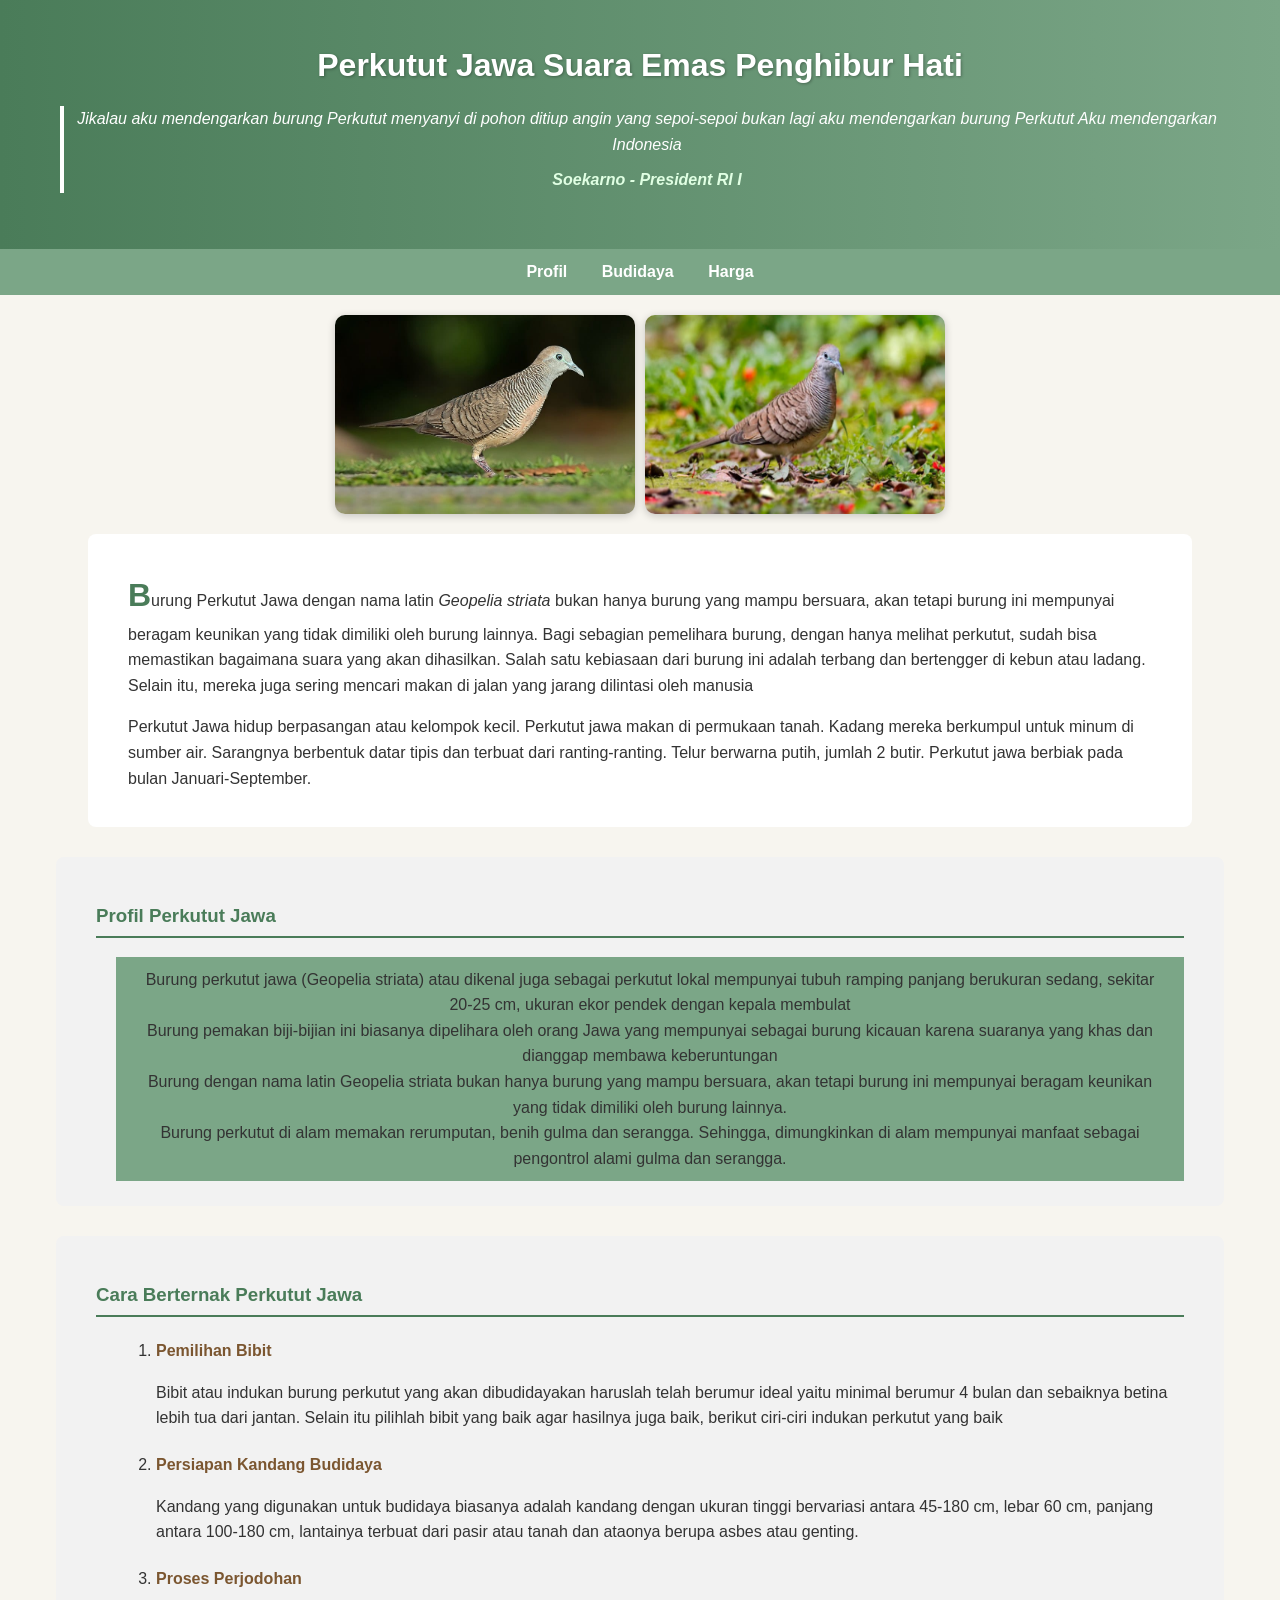
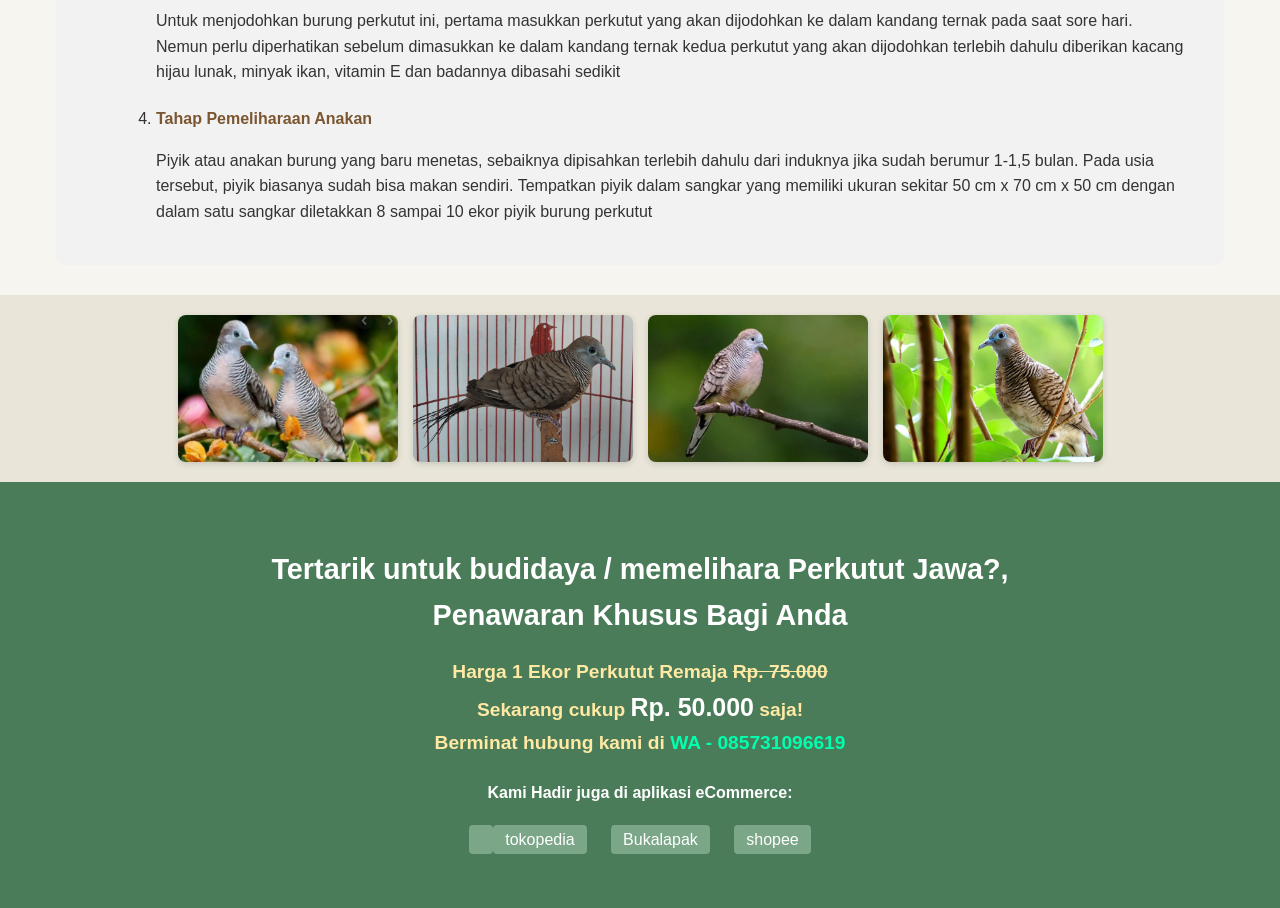
<file: Praktikum004/burung.html>
<!DOCTYPE html>
<html lang="ID">
    <head>
        <title>Burung Perkutut Jawa</title>
        <meta name="description" content="Budidaya Perkutut Jawa">
        <link rel="stylesheet" href="style.css">
    </head>
    <body>
        <div id="header">
            <h1>Perkutut Jawa Suara Emas Penghibur Hati</h1>
            <blockquote>
                Jikalau aku mendengarkan burung Perkutut
menyanyi di pohon ditiup angin yang sepoi-sepoi
bukan lagi aku mendengarkan burung Perkutut
Aku mendengarkan Indonesia <br/>
                <span id="soekarno">Soekarno - President RI I</span>
            </blockquote>
        </div>
        <div>
            <ul>
            <li><a href="#profil">Profil</a></li>
            <li><a href="#berternak">Budidaya</a></li>
            <li><a href="#harga">Harga</a></li>
            </ul>

        </div>
        <div class="gambar">
            <img src="img/burung03.jpeg" alt="Burung Perkutut Jawa"/>
            <img src="img/burung006.jpeg" alt="Burung Suara Emas"/>       
        </div>
        <div class="isi">
            <p><span class="awal">B</span>urung Perkutut Jawa dengan nama latin <em>Geopelia striata</em> bukan hanya burung yang mampu bersuara,
            akan tetapi burung ini mempunyai beragam keunikan yang tidak dimiliki oleh burung lainnya.
            Bagi sebagian pemelihara burung, dengan hanya melihat perkutut, sudah bisa memastikan bagaimana suara yang akan dihasilkan.
                Salah satu kebiasaan dari burung ini adalah terbang dan bertengger di kebun atau ladang. Selain itu, mereka juga sering mencari makan di jalan yang jarang dilintasi oleh manusia </p>
            <p>
                Perkutut Jawa  hidup berpasangan atau kelompok kecil. Perkutut jawa makan di permukaan tanah. Kadang mereka berkumpul untuk minum di sumber air.
                 Sarangnya berbentuk datar tipis dan terbuat dari ranting-ranting. 
                 Telur berwarna putih, jumlah 2 butir. Perkutut jawa berbiak pada bulan Januari-September. 
             </p>
           
        </div>
        <div id="profil">
            
            <h3>Profil Perkutut Jawa</h3>
            <a name="profil"/>
            <ul>
                <li>Burung perkutut jawa (Geopelia striata) atau dikenal juga sebagai perkutut lokal mempunyai tubuh ramping panjang berukuran sedang, sekitar 20-25 cm, ukuran ekor pendek dengan kepala membulat</li>
                <li>Burung pemakan biji-bijian ini biasanya dipelihara oleh orang Jawa yang mempunyai sebagai burung kicauan karena suaranya yang khas dan dianggap membawa keberuntungan</li>
                <li>Burung dengan nama latin Geopelia striata bukan hanya burung yang mampu bersuara, akan tetapi burung ini mempunyai beragam keunikan yang tidak dimiliki oleh burung lainnya.</li>
                <li>Burung perkutut di alam memakan rerumputan, benih gulma dan serangga. Sehingga, dimungkinkan di alam mempunyai manfaat sebagai pengontrol alami gulma dan serangga.</li>
            </ul>
        </div>
        <div id="beternak">
            <h3>Cara Berternak Perkutut Jawa</h3>
            <a name="berternak"/>
            <ol>
                <li><h4>Pemilihan Bibit</h4>
                    <p>
                        Bibit atau indukan burung perkutut yang akan dibudidayakan haruslah telah berumur ideal yaitu minimal berumur 4 bulan dan sebaiknya betina lebih tua dari jantan. Selain itu pilihlah bibit yang baik agar hasilnya juga baik, berikut ciri-ciri indukan perkutut yang baik
                    </p>
                </li>
                <li><h4>Persiapan Kandang Budidaya</h4>
                <p>
                    Kandang yang digunakan untuk budidaya biasanya adalah kandang dengan ukuran tinggi bervariasi antara 45-180 cm, lebar 60 cm, panjang antara 100-180 cm, lantainya terbuat dari pasir atau tanah dan ataonya berupa asbes atau genting.
                </p></li>
                <li><h4>Proses Perjodohan</h4>
                <p>
                    Untuk menjodohkan burung perkutut ini, pertama masukkan perkutut yang akan dijodohkan ke dalam kandang ternak pada saat sore hari. Nemun perlu diperhatikan sebelum dimasukkan ke dalam kandang ternak kedua perkutut yang akan dijodohkan terlebih dahulu diberikan kacang hijau lunak, minyak ikan, vitamin E dan badannya dibasahi sedikit
                </p></li>
                <li><h4>Tahap Pemeliharaan Anakan</h4>
                <p>
                    Piyik atau anakan burung yang baru menetas, sebaiknya dipisahkan terlebih dahulu dari induknya jika sudah berumur 1-1,5 bulan. Pada usia tersebut, piyik biasanya sudah bisa makan sendiri. Tempatkan piyik dalam sangkar yang memiliki ukuran sekitar 50 cm x 70 cm x 50 cm dengan dalam satu sangkar diletakkan 8 sampai 10 ekor piyik burung perkutut
                </p>
                </li>
            </ol>
        </div>
        <div class="koleksi">
            <img src="img/burung01.jpeg"/>
            <img src="img/burung02.jpeg"/>
            <img src="img/burung005.jpeg"/>
            <img src="img/burung004.jpeg"/>          
        </div>
        <div class="promo">
            <h2>Tertarik untuk budidaya / memelihara Perkutut Jawa?, 
                <br/>Penawaran Khusus Bagi Anda </h2>
            <h3>
                Harga 1 Ekor Perkutut Remaja <del>Rp. 75.000</del> <br/>
                Sekarang cukup <strong>Rp. 50.000</strong> saja!
                <br/>
                <a name="harga"/>
                Berminat hubung kami di <span id="Wa">WA - 085731096619</span>
            </h3>
            <h4>Kami Hadir juga di aplikasi eCommerce:</h4>
            <ol>
                <li><a href="tokopedia.com">tokopedia</a></li>
                <li><a href="bukakapak.com">Bukalapak</a></li>
                <li><a href="shopee.com">shopee</a></li>
            </ol>
        </div>

    </body>
</html>
</file>
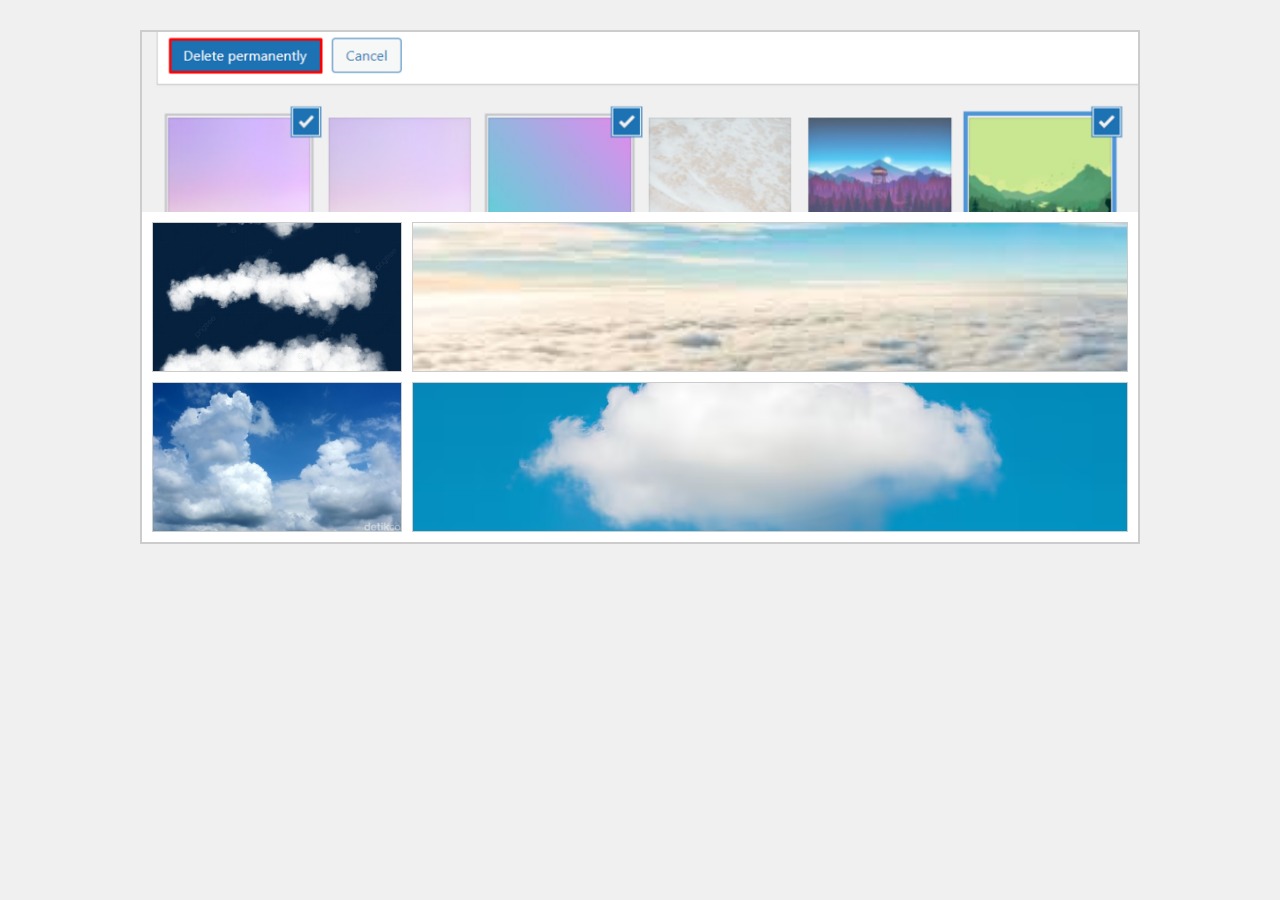
<file: Praktikum 05/Praktik Flexbox2/flexbox2.html>
<!DOCTYPE html>
<html lang="id">
<head>
    <meta charset="UTF-8">
    <meta name="viewport" content="width=device-width, initial-scale=1.0">
    <title>CSS Box Layout</title>
    <link rel="stylesheet" href="flexbox2.css">
</head>
<body>
    <div class="container">
        <div class="header">
            <img src="assets/img/box1.png" alt="Header Image">
        </div>
        <div class="content">
            <div class="sidebar-left">
                <div class="box box1">
                    <img src="assets/img/box7.jpg" alt="Box 1">
                </div>
                <div class="box box2">
                    <img src="assets/img/box4.jpg" alt="Box 2">
                </div>
            </div>
            <div class="main-content">
                <div class="box box3">
                    <img src="assets/img/box5.jpeg" alt="Box 3">
                </div>
                <div class="box box4">
                    <img src="assets/img/box6.avif" alt="Box 4">
                </div>
            </div>
        </div>
    </div>
</body>
</html>
</file>
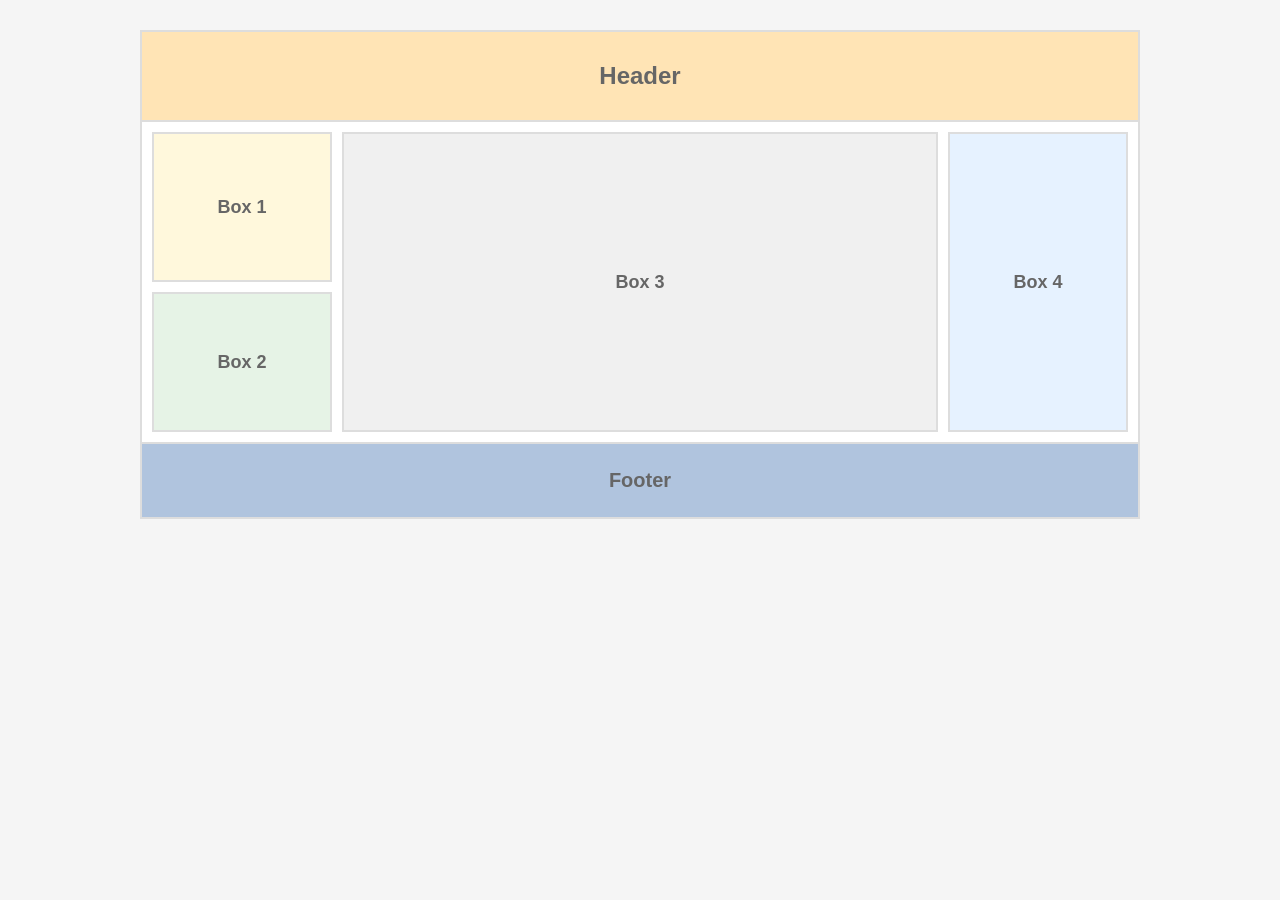
<file: Praktikum 05/Praktik Flexbox3/flexbox3.html>
<!DOCTYPE html>
<html lang="id">
<head>
    <meta charset="UTF-8">
    <meta name="viewport" content="width=device-width, initial-scale=1.0">
    <title>CSS Box Layout 3</title>
    <link rel="stylesheet" href="flexbox.css">
</head>
<body>
    <div class="container">
        <div class="header">Header</div>
        <div class="content">
            <div class="sidebar">
                <div class="box box1">Box 1</div>
                <div class="box box2">Box 2</div>
            </div>
            <div class="main">
                <div class="box box3">Box 3</div>
            </div>
            <div class="sidebar-right">
                <div class="box box4">Box 4</div>
            </div>
        </div>
        <div class="footer">Footer</div>
    </div>
</body>
</html>
</file>
<file: Praktikum003/assets/style.css>
body {
    font-family: Arial, sans-serif;
    margin: 0;
    padding: 0;
    background-color: #f4f4f4;
    color: #333;
}
header {
    background-color: #007bff;
    color: white;
    text-align: center;
    padding: 20px;
}
.container {
    max-width: 1200px;
    margin: 0 auto;
    padding: 20px;
}
.profile-photo {
    text-align: center;
    margin-bottom: 20px;
}
.profile-photo img {
    width: 200px;
    height: 200px;
    border-radius: 50%;
    border: 5px solid #007bff;
}
.biodata {
    background-color: white;
    padding: 20px;
    border-radius: 8px;
    box-shadow: 0 0 10px rgba(0,0,0,0.1);
    margin-bottom: 20px;
}
.biodata h2 {
    color: #007bff;
}
.biodata ul {
    list-style-type: none;
    padding: 0;
}
.biodata li {
    margin-bottom: 10px;
}
.description {
    background-color: white;
    padding: 20px;
    border-radius: 8px;
    box-shadow: 0 0 10px rgba(0,0,0,0.1);
    margin-bottom: 20px;
}
.description h2 {
    color: #007bff;
}
.multimedia {
    background-color: white;
    padding: 20px;
    border-radius: 8px;
    box-shadow: 0 0 10px rgba(0,0,0,0.1);
    margin-bottom: 20px;
}
.multimedia h2 {
    color: #007bff;
}
.video {
    text-align: center;
    margin-bottom: 20px;
}
.gallery {
    display: flex;
    flex-wrap: wrap;
    gap: 10px;
}
.gallery img {
    width: 200px;
    height: 150px;
    object-fit: cover;
    border-radius: 8px;
}
.download {
    background-color: white;
    padding: 20px;
    border-radius: 8px;
    box-shadow: 0 0 10px rgba(0,0,0,0.1);
    text-align: center;
}
.download h2 {
    color: #007bff;
}
.download a {
    display: inline-block;
    padding: 10px 20px;
    background-color: #28a745;
    color: white;
    text-decoration: none;
    border-radius: 5px;
}
.download a:hover {
    background-color: #218838;
}
@media (max-width: 768px) {
    .gallery img {
        width: 100%;
        height: auto;
    }
}
</file>
<file: Praktikum001/CV/style.css>
body {
    font-family: 'Roboto', sans-serif;
    margin: 0;
    padding: 0;
    background-color: #f4f4f4;
    color: #333;
}

header {
    background-color: #3498db;
    color: #fff;
    text-align: center;
    padding: 50px 20px;
    animation: fadeIn 1s ease-in;
}

.header-content {
    max-width: 800px;
    margin: 0 auto;
}

.profile-photo {
    width: 150px;
    height: 150px;
    border-radius: 50%;
    border: 5px solid #fff;
    margin-bottom: 20px;
    transition: transform 0.3s ease;
}

.profile-photo:hover {
    transform: scale(1.1);
}

h1 {
    font-size: 2.5em;
    margin: 0;
}

h2 {
    color: #3498db;
    border-bottom: 2px solid #3498db;
    padding-bottom: 10px;
    margin-top: 40px;
}

section {
    max-width: 800px;
    margin: 20px auto;
    padding: 20px;
    background-color: #fff;
    border-radius: 10px;
    box-shadow: 0 0 10px rgba(0, 0, 0, 0.1);
    animation: slideUp 0.5s ease;
}

.education-item {
    margin-bottom: 20px;
    padding: 10px;
    border-left: 5px solid #3498db;
}

ul {
    list-style-type: none;
    padding: 0;
}

ul li {
    background-color: #ecf0f1;
    margin: 5px 0;
    padding: 10px;
    border-radius: 5px;
    transition: background-color 0.3s;
}

ul li:hover {
    background-color: #bdc3c7;
}

footer {
    text-align: center;
    padding: 20px;
    background-color: #3498db;
    color: #fff;
    margin-top: 40px;
}

/* Animasi */
@keyframes fadeIn {
    from { opacity: 0; }
    to { opacity: 1; }
}

@keyframes slideUp {
    from { transform: translateY(50px); opacity: 0; }
    to { transform: translateY(0); opacity: 1; }
}

/* Responsif untuk mobile */
@media (max-width: 768px) {
    header {
        padding: 30px 10px;
    }
    
    .profile-photo {
        width: 120px;
        height: 120px;
    }
    
    section {
        margin: 10px;
        padding: 15px;
    }
}
</file>
<file: Praktikum001/Web_Kaos/assets/style.css>
/* Reset singkat */
*{box-sizing:border-box;margin:0;padding:0}
:root{
  --container:1100px;
  --accent:#003366;
  --muted:#666;
  --card:#fff;
  --radius:8px;
}

body{
  font-family: system-ui, -apple-system, 'Segoe UI', Roboto, 'Helvetica Neue', Arial;
  background:#f5f7fb;
  color:#222;
  line-height:1.5;
}

/* container */
.container{max-width:var(--container);margin:0 auto;padding:0 16px}

/* topbar */
.topbar{background:var(--accent);color:#fff;padding:10px 0}
.topbar .container{display:flex;align-items:center;gap:16px}
.brand{font-weight:700}
.nav{display:flex;gap:14px;flex:1}
.nav a{color:rgba(255,255,255,0.9);text-decoration:none;font-size:14px}
.actions{display:flex;gap:10px;align-items:center}
.search{padding:6px 8px;border-radius:4px;border:none}
.cart{color:#fff;text-decoration:none;background:rgba(255,255,255,0.08);padding:6px 10px;border-radius:4px}

/* page */
.page{padding:22px 0}
.breadcrumbs{font-size:13px;color:var(--muted);margin-bottom:12px}
.breadcrumbs a{color:var(--muted);text-decoration:none}

/* product layout */
.product{display:flex;gap:32px;align-items:flex-start}
.gallery{flex:1;max-width:520px}
.main-image{background:#fff;border-radius:8px;padding:14px;display:flex;justify-content:center;align-items:center;box-shadow:0 4px 14px rgba(30,30,30,0.06)}
.main-image img{max-width:100%;height:auto;border-radius:6px;display:block}
.thumbs{display:flex;gap:8px;margin-top:10px}
.thumbs .thumb{width:72px;height:72px;object-fit:cover;border-radius:6px;cursor:pointer;border:2px solid transparent;box-shadow:0 2px 6px rgba(10,10,10,0.06)}
.thumbs .thumb:hover{border-color:var(--accent)}

/* detail */
.detail{flex:1;max-width:520px}
.product-title{font-size:24px;margin-bottom:6px}
.price{color:var(--accent);font-weight:700;margin-bottom:6px}
.rating{color:var(--muted);font-size:14px;margin-bottom:10px}

/* variant */
.variant{margin:16px 0;display:flex;flex-direction:column;gap:12px}
.variant-group{display:flex;flex-direction:column;gap:8px}
.label{font-size:14px;font-weight:600;color:#333}
.colors{display:flex;gap:8px;align-items:center}
.color{width:32px;height:32px;border-radius:6px;border:2px solid #eee;cursor:pointer;outline:none}
.color.active{box-shadow:0 0 0 3px rgba(0,51,102,0.12);border-color:var(--accent)}
.sizes{display:flex;gap:8px}
.size{padding:8px 12px;border-radius:6px;border:1px solid #ddd;background:#fff;cursor:pointer}
.size.active{background:var(--accent);color:#fff;border-color:var(--accent)}

/* actions */
.actions-row{display:flex;gap:12px;margin-top:10px}
.btn{padding:10px 16px;border-radius:8px;border:1px solid transparent;cursor:pointer}
.btn.primary{background:var(--accent);color:#fff}
.btn.ghost{background:#fff;border-color:#ddd}
.btn:hover{opacity:0.95}

/* description */
.desc{margin-top:20px;background:#fff;padding:14px;border-radius:8px;border:1px solid #f0f0f0}
.desc h3{margin-bottom:8px;color:var(--accent)}

/* footer */
.sitefoot{background:#fff;margin-top:40px;border-top:1px solid #eee;padding:14px 0;color:var(--muted);text-align:center}

/* responsive */
@media (max-width:900px){
  .product{flex-direction:column}
  .gallery,.detail{max-width:100%}
  .thumbs .thumb{width:64px;height:64px}
}
</file>
<file: Praktikum002/order produk/assets/style.css>
body {
    font-family: Arial, sans-serif;
    background-color: #f4f4f4;
    margin: 0;
    padding: 20px;
}

.container {
    max-width: 600px;
    margin: 0 auto;
    background: white;
    padding: 30px;
    border-radius: 10px;
    box-shadow: 0 0 10px rgba(0, 0, 0, 0.1);
}

h1 {
    text-align: center;
    color: #333;
}

p {
    text-align: center;
    color: #666;
}

.form-group {
    margin-bottom: 20px;
}

label {
    display: block;
    margin-bottom: 5px;
    font-weight: bold;
    color: #555;
}

input, select, textarea {
    width: 100%;
    padding: 10px;
    border: 1px solid #ddd;
    border-radius: 5px;
    box-sizing: border-box;
}

button {
    width: 100%;
    padding: 12px;
    background-color: #4CAF50;
    color: white;
    border: none;
    border-radius: 5px;
    font-size: 16px;
    cursor: pointer;
}

button:hover {
    background-color: #45a049;
}

.success {
    background-color: #d4edda;
    color: #155724;
    padding: 10px;
    border-radius: 5px;
    margin-bottom: 20px;
    text-align: center;
}
</file>
<file: Praktikum004/style.css>
body {
    font-family: 'Segoe UI', Arial, sans-serif;
    margin: 0;
    padding: 0;
    background-color: #f7f5ef;
    color: #333;
    line-height: 1.6;
}

#header {
    background: linear-gradient(to right, #4a7c59, #7ba687);
    color: white;
    text-align: center;
    padding: 40px 20px;
}

#header h1 {
    margin: 0;
    font-size: 2em;
    text-shadow: 1px 1px 3px rgba(0,0,0,0.3);
}

blockquote {
    font-style: italic;
    margin-top: 15px;
    border-left: 4px solid #fff;
    padding-left: 10px;
}

#soekarno {
    display: block;
    margin-top: 10px;
    font-weight: bold;
    color: #e0ffe3;
}

ul {
    list-style: none;
    margin: 0;
    padding: 10px;
    background-color: #7ba687;
    text-align: center;
}

ul li {
    display: inline-block;
    margin: 0 15px;
}

ul li a {
    color: white;
    text-decoration: none;
    font-weight: bold;
}

ul li a:hover {
    text-decoration: underline;
}

.gambar {
    display: flex;
    justify-content: center;
    flex-wrap: wrap;
    margin: 20px auto;
    gap: 10px;
}

.gambar img {
    width: 300px;
    height: auto;
    border-radius: 10px;
    box-shadow: 0 2px 8px rgba(0,0,0,0.2);
}

.isi {
    padding: 20px 40px;
    background-color: #fff;
    border-radius: 8px;
    margin: 20px auto;
    width: 80%;
}

.isi .awal {
    font-size: 2em;
    font-weight: bold;
    color: #4a7c59;
}

#profil, #beternak {
    background-color: #f2f2f2;
    padding: 25px 40px;
    margin: 30px auto;
    width: 85%;
    border-radius: 8px;
}

#profil h3, #beternak h3 {
    color: #4a7c59;
    border-bottom: 2px solid #4a7c59;
    padding-bottom: 5px;
}

#profil ul, #beternak ol {
    margin-left: 20px;
}

#beternak h4 {
    color: #7b5630;
    margin-bottom: 5px;
}

.koleksi {
    display: flex;
    justify-content: center;
    flex-wrap: wrap;
    gap: 15px;
    background: #e9e6d9;
    padding: 20px;
}

.koleksi img {
    width: 220px;
    height: auto;
    border-radius: 8px;
    box-shadow: 0 2px 6px rgba(0,0,0,0.15);
}

.promo {
    text-align: center;
    background: #4a7c59;
    color: white;
    padding: 40px 20px;
}

.promo h2 {
    margin-bottom: 15px;
    font-size: 1.8em;
}

.promo h3 {
    font-size: 1.2em;
    color: #ffe9a3;
}

.promo strong {
    color: #fff;
    font-size: 1.3em;
}

#Wa {
    color: #00ffae;
    font-weight: bold;
}

.promo ol {
    list-style: none;
    padding: 0;
}

.promo ol li {
    display: inline-block;
    margin: 0 10px;
}

.promo ol li a {
    color: #fff;
    text-decoration: none;
    background: #7ba687;
    padding: 6px 12px;
    border-radius: 4px;
    transition: 0.3s;
}

.promo ol li a:hover {
    background: #92c6a2;
}

@media (max-width: 768px) {
    .isi, #profil, #beternak {
        width: 95%;
        padding: 15px;
    }

    .gambar img, .koleksi img {
        width: 90%;
    }

    ul li {
        display: block;
        margin: 8px 0;
    }
}
</file>
<file: Praktikum 05/Praktik Flexbox2/flexbox2.css>
* {
    margin: 0;
    padding: 0;
    box-sizing: border-box;
}

body {
    font-family: Arial, sans-serif;
    padding: 30px;
    background-color: #f0f0f0;
}

.container {
    max-width: 1000px;
    margin: 0 auto;
    background-color: white;
    border: 2px solid #ccc;
}

.header {
    background-color: #90EE90;
    padding: 0;
    text-align: center;
    overflow: hidden;
}

.header img {
    width: 100%;
    height: 180px;
    object-fit: cover;
    display: block;
}

.content {
    display: flex;
    padding: 10px;
    gap: 10px;
}

.sidebar-left {
    display: flex;
    flex-direction: column;
    gap: 10px;
    width: 250px;
}

.main-content {
    flex: 1;
    display: flex;
    flex-direction: column;
    gap: 10px;
}

.box {
    overflow: hidden;
    border: 1px solid #ccc;
}

.box img {
    width: 100%;
    height: 100%;
    object-fit: cover;
    display: block;
}

.box1 {
    background-color: #FFD700;
    height: 150px;
}

.box2 {
    background-color: #FFD700;
    height: 150px;
}

.box3 {
    background-color: #FF8C69;
    height: 150px;
}

.box4 {
    background-color: #87CEEB;
    height: 150px;
}
</file>
<file: Praktikum 05/Praktik Flexbox3/flexbox.css>
* {
    margin: 0;
    padding: 0;
    box-sizing: border-box;
}

body {
    font-family: Arial, sans-serif;
    padding: 30px;
    background-color: #f5f5f5;
}

.container {
    max-width: 1000px;
    margin: 0 auto;
    background-color: white;
    border: 2px solid #ddd;
}

.header {
    background-color: #FFE4B5;
    padding: 30px;
    text-align: center;
    font-size: 24px;
    font-weight: bold;
    color: #666;
    border-bottom: 2px solid #ddd;
}

.content {
    display: flex;
    padding: 10px;
    gap: 10px;
    min-height: 320px;
}

.sidebar {
    display: flex;
    flex-direction: column;
    gap: 10px;
    width: 180px;
}

.main {
    flex: 1;
}

.sidebar-right {
    width: 180px;
}

.box {
    padding: 20px;
    text-align: center;
    font-size: 18px;
    font-weight: bold;
    color: #666;
    border: 2px solid #ddd;
    display: flex;
    align-items: center;
    justify-content: center;
}

.box1 {
    background-color: #FFF8DC;
    height: 150px;
}

.box2 {
    background-color: #E6F3E6;
    flex: 1;
}

.box3 {
    background-color: #F0F0F0;
    height: 100%;
}

.box4 {
    background-color: #E6F2FF;
    height: 100%;
}

.footer {
    background-color: #B0C4DE;
    padding: 25px;
    text-align: center;
    font-size: 20px;
    font-weight: bold;
    color: #666;
    border-top: 2px solid #ddd;
}
</file>
